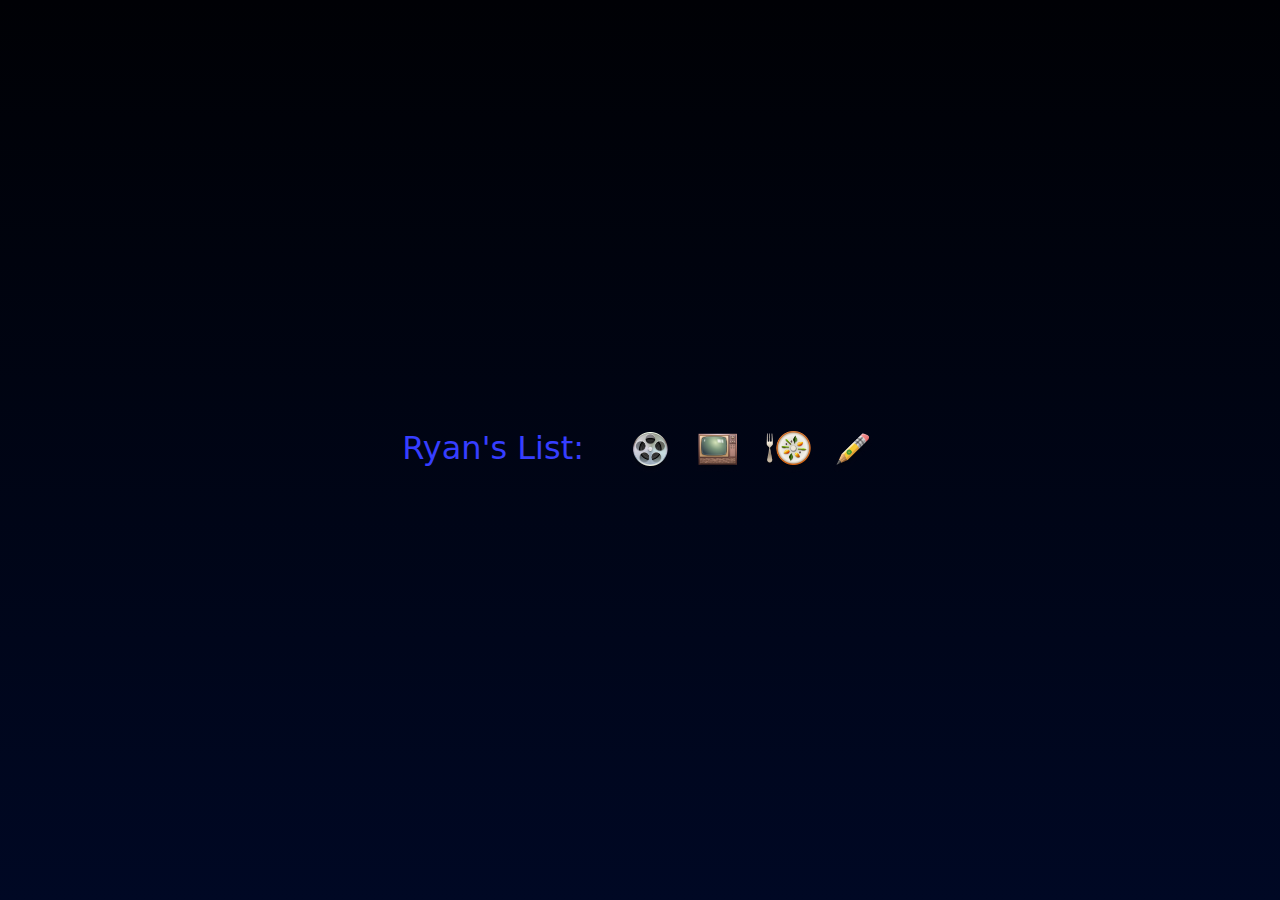
<file: index.html>
<head>
    <title>Ryan's List</title>
    <script src="https://ajax.googleapis.com/ajax/libs/jquery/3.2.1/jquery.min.js"></script>
    <link rel="icon" type="image/png" href="assets/favicon.png" />
    <link rel="stylesheet" href="style.css" />
</head>

<body class="home">
    <section id="navs">
        <h1 id="nav_label">Ryan's List: </h1>
        <icon class="film nav" alt="Films" color="#363EFF" style="width: 68px; margin: 0;"></icon>
        <icon class="series nav" alt="Series" color="#709d79" style="width: 68px; margin: 0;"></icon>
        <icon class="resto nav" alt="Eats" color="#e67e33" style="width: 68px; margin: 0 0 0 2px;"></icon>
        <icon class="writing nav" alt="Articles" color="#faca33" style="width: 68px; margin: 0 0 0 -4px;"></icon>
        <div id="nav_highlight"></div>
    </section>
</body>

<script>
    // when we're scrolling beyond the top of the page, we extend the top of the gradient
    // and when we're scrolling beyond the bottom of the page, we extend the bottom of the gradient
    $(window).scroll(function() {
        var height = $(document).height() - $(window).height();
        var percent = $(window).scrollTop() / height;
        let color = (percent < 0.5) ? "#000105" : "#000824";
        $("body").css("background-color", color);
    });

    // highlights behind icons
    var highlighted = false;

    let navs = document.getElementsByClassName("nav");
    for (let i = 0; i < navs.length; i++) {
        navs[i].addEventListener("mouseover", function() {
            if (!highlighted) {
                $("#nav_highlight").css('transition', 'opacity 0.15s');
            } else {
                $("#nav_highlight").css('transition', 'background-color 0.25s, left 0.25s, opacity 0.15s');
            }
            highlighted = true;
            let left = this.offsetLeft + (this.offsetWidth - $("#nav_highlight").width())/2
            $("#nav_highlight").css("left", left + "px");
            $("#nav_highlight").css("opacity", "1");
            $("#nav_highlight").css("background-color", this.getAttribute("color"));
            $("#nav_label").text(this.getAttribute("alt"));
            $("#nav_label").css("color", this.getAttribute("color"));
            $("#nav_label").css("font-weight", "bold");
        });

        navs[i].addEventListener("click", function() {
            let page = this.getAttribute("alt").toLowerCase() + ".html";
            window.location.href = page;
        });
    }

    $("#nav_label").on("mouseover", function(e) {
        $("#nav_highlight").css('transition', 'opacity 0.15s');
        $("#nav_highlight").css("opacity", "0");
        $("#nav_label").text("All");
        $("#nav_label").css("color", "#363EFF");
        $("#nav_label").css("font-weight", "bold");
    });

    $("#nav_label").on("click", function(e) {
        window.location.href = "all.html";
    });

    $("#navs").on("mouseleave", function(e) {
        highlighted = false;
        $("#nav_highlight").css('transition', 'opacity 0.15s');
        $("#nav_highlight").css("opacity", "0");
        $("#nav_label").text("Ryan's List:");
        $("#nav_label").css("color", "#363EFF");
        $("#nav_label").css("font-weight", "normal");
    });
</script>
</file>
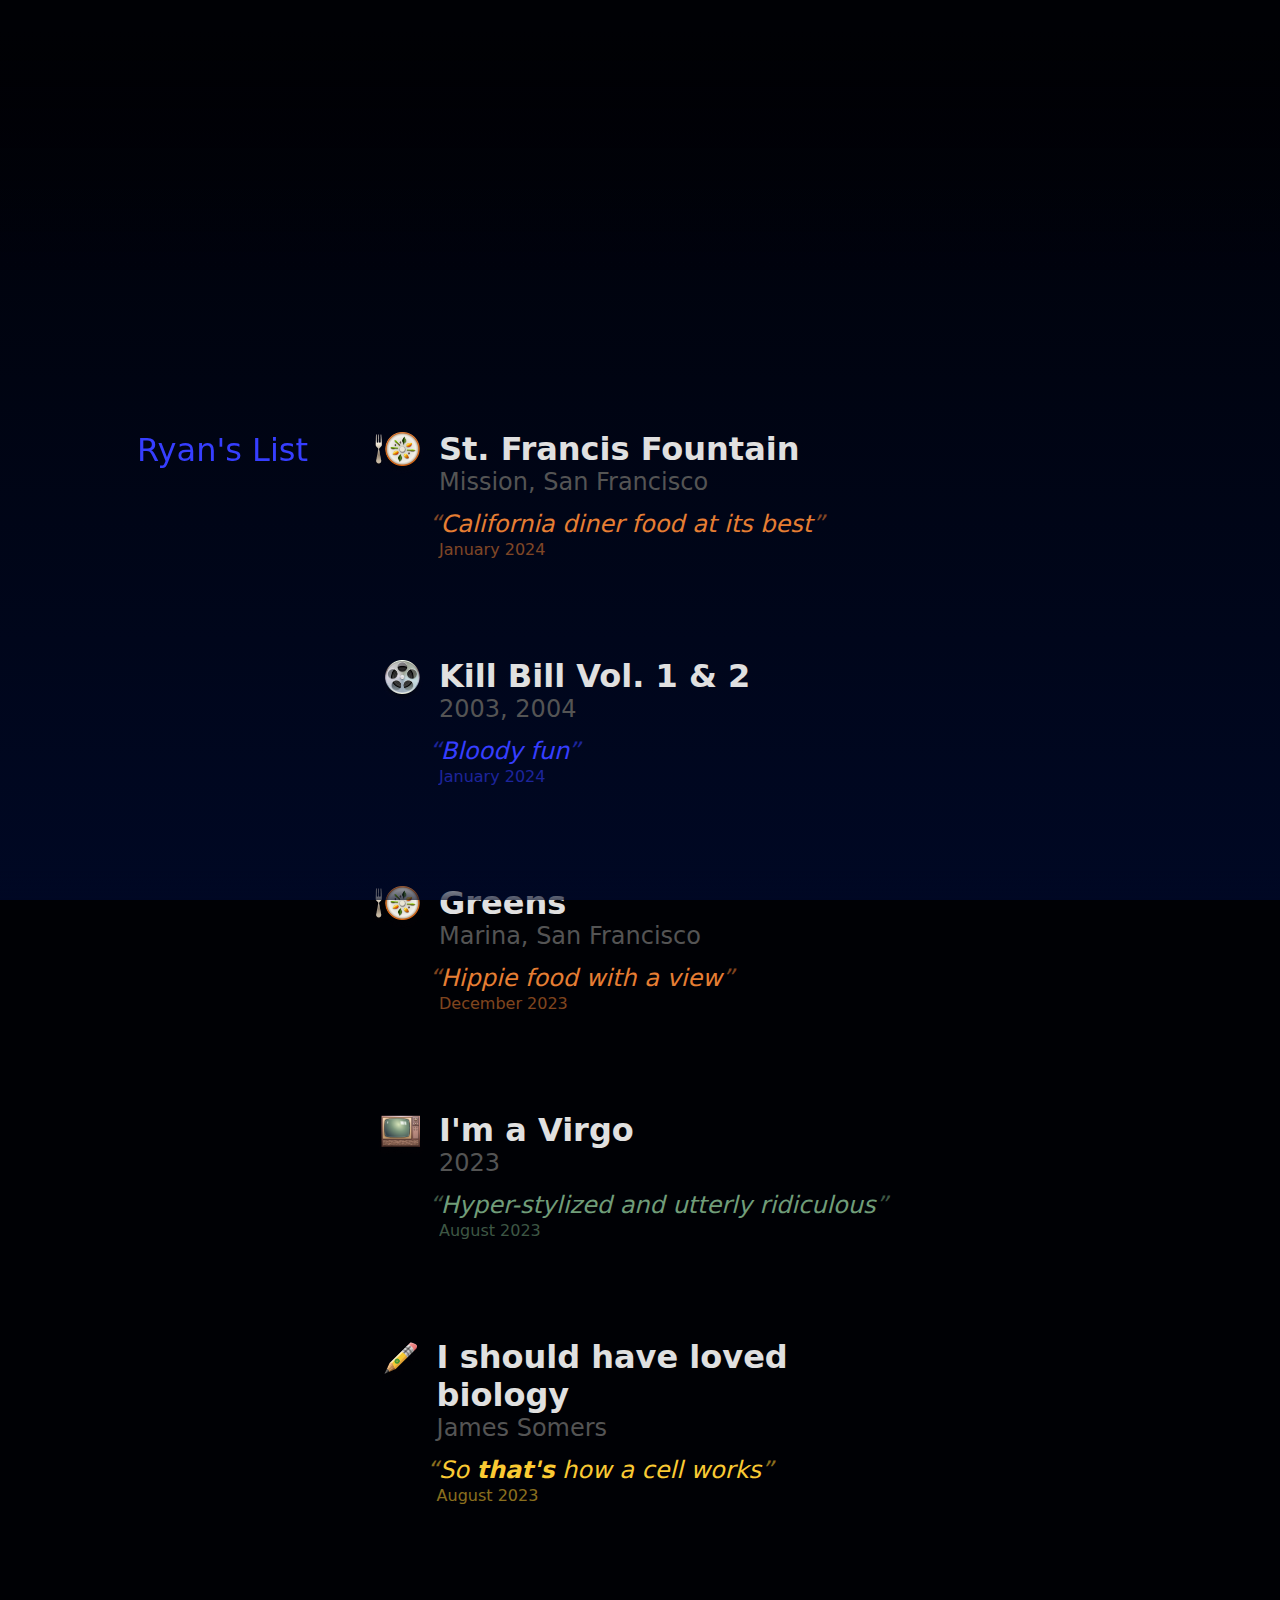
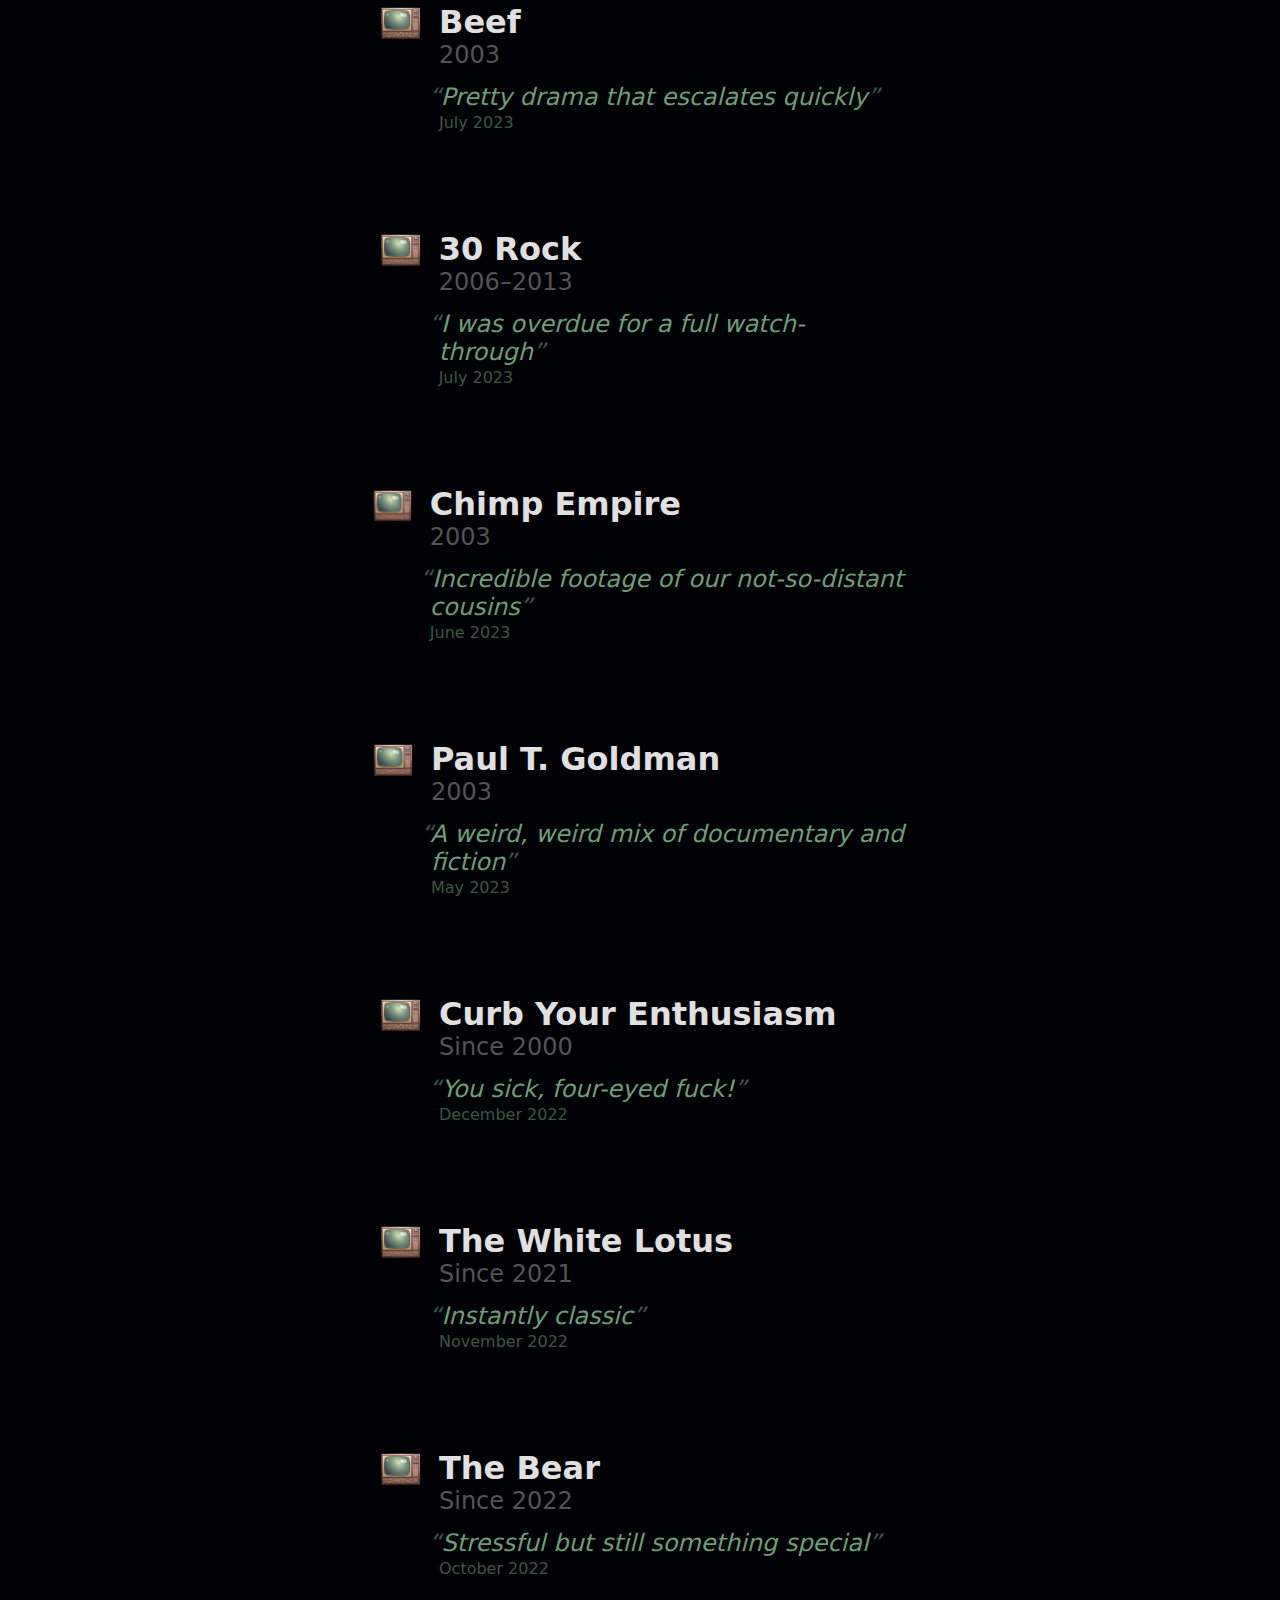
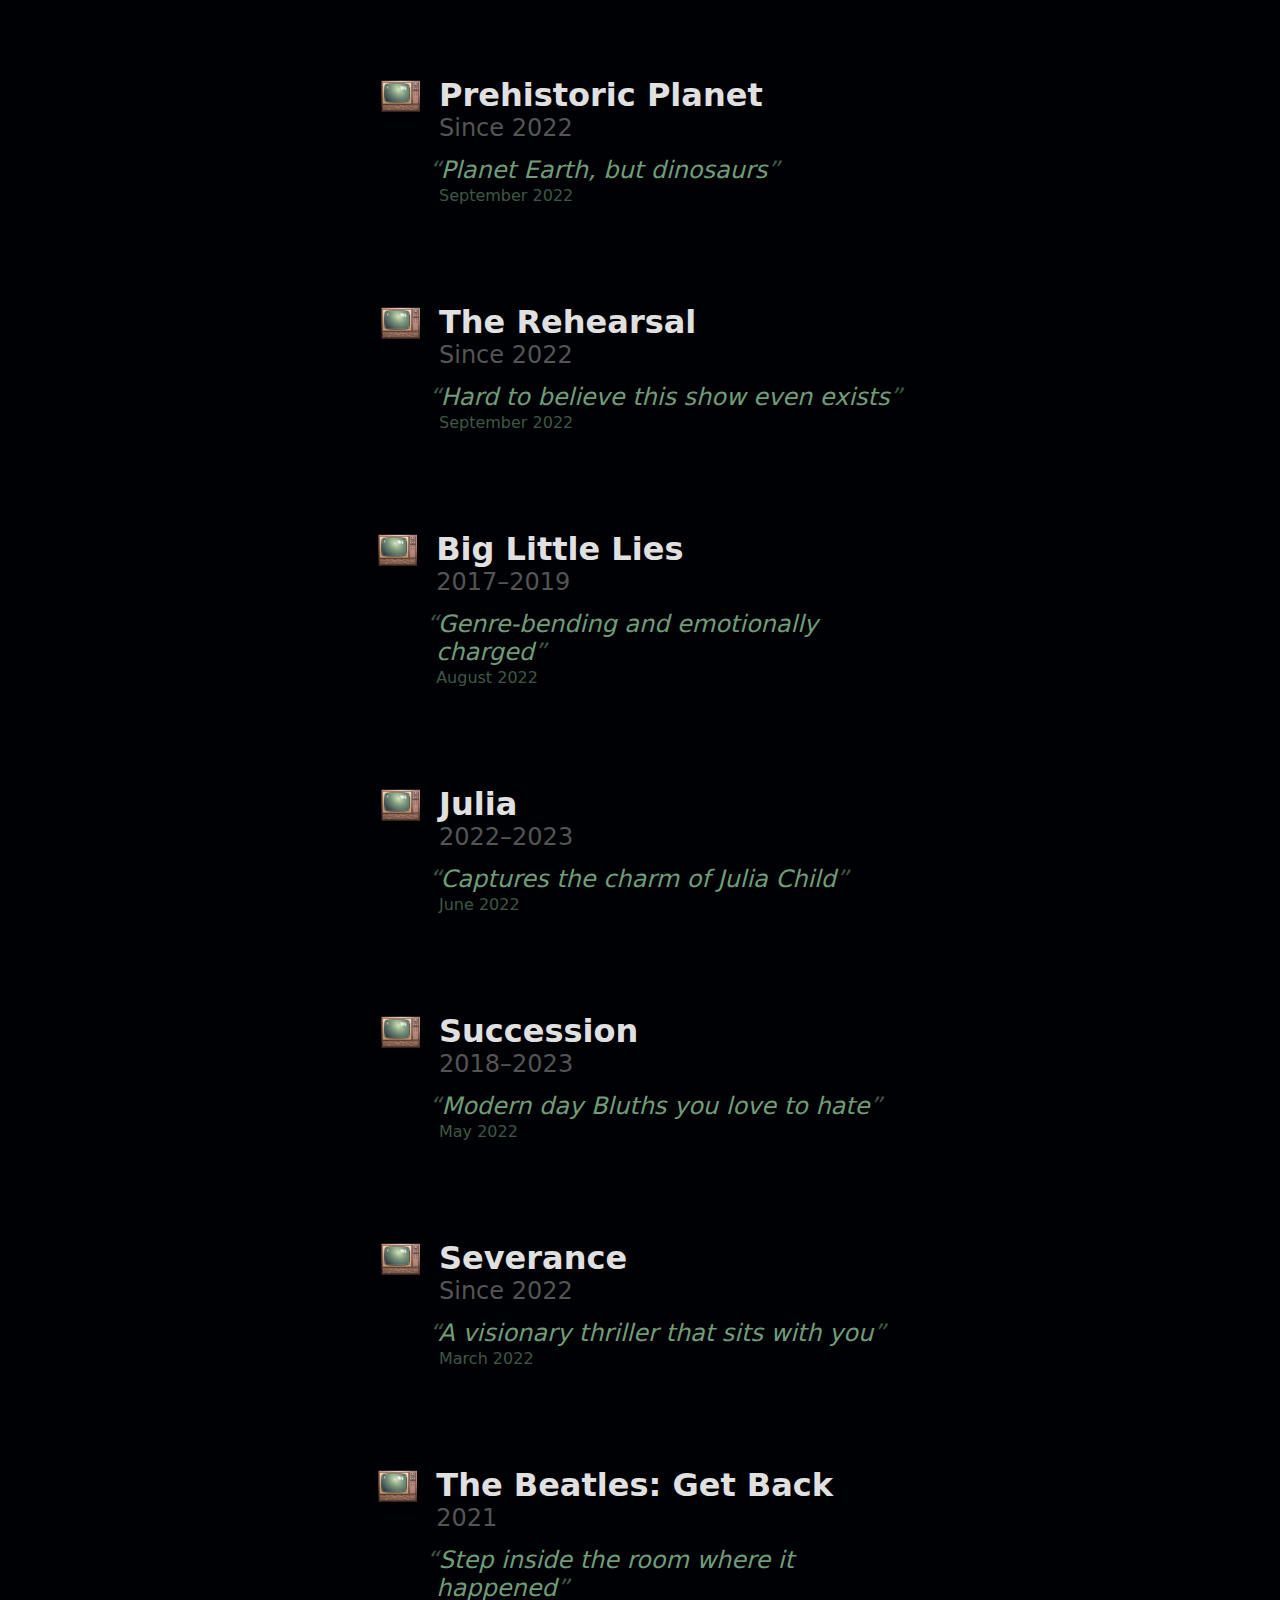
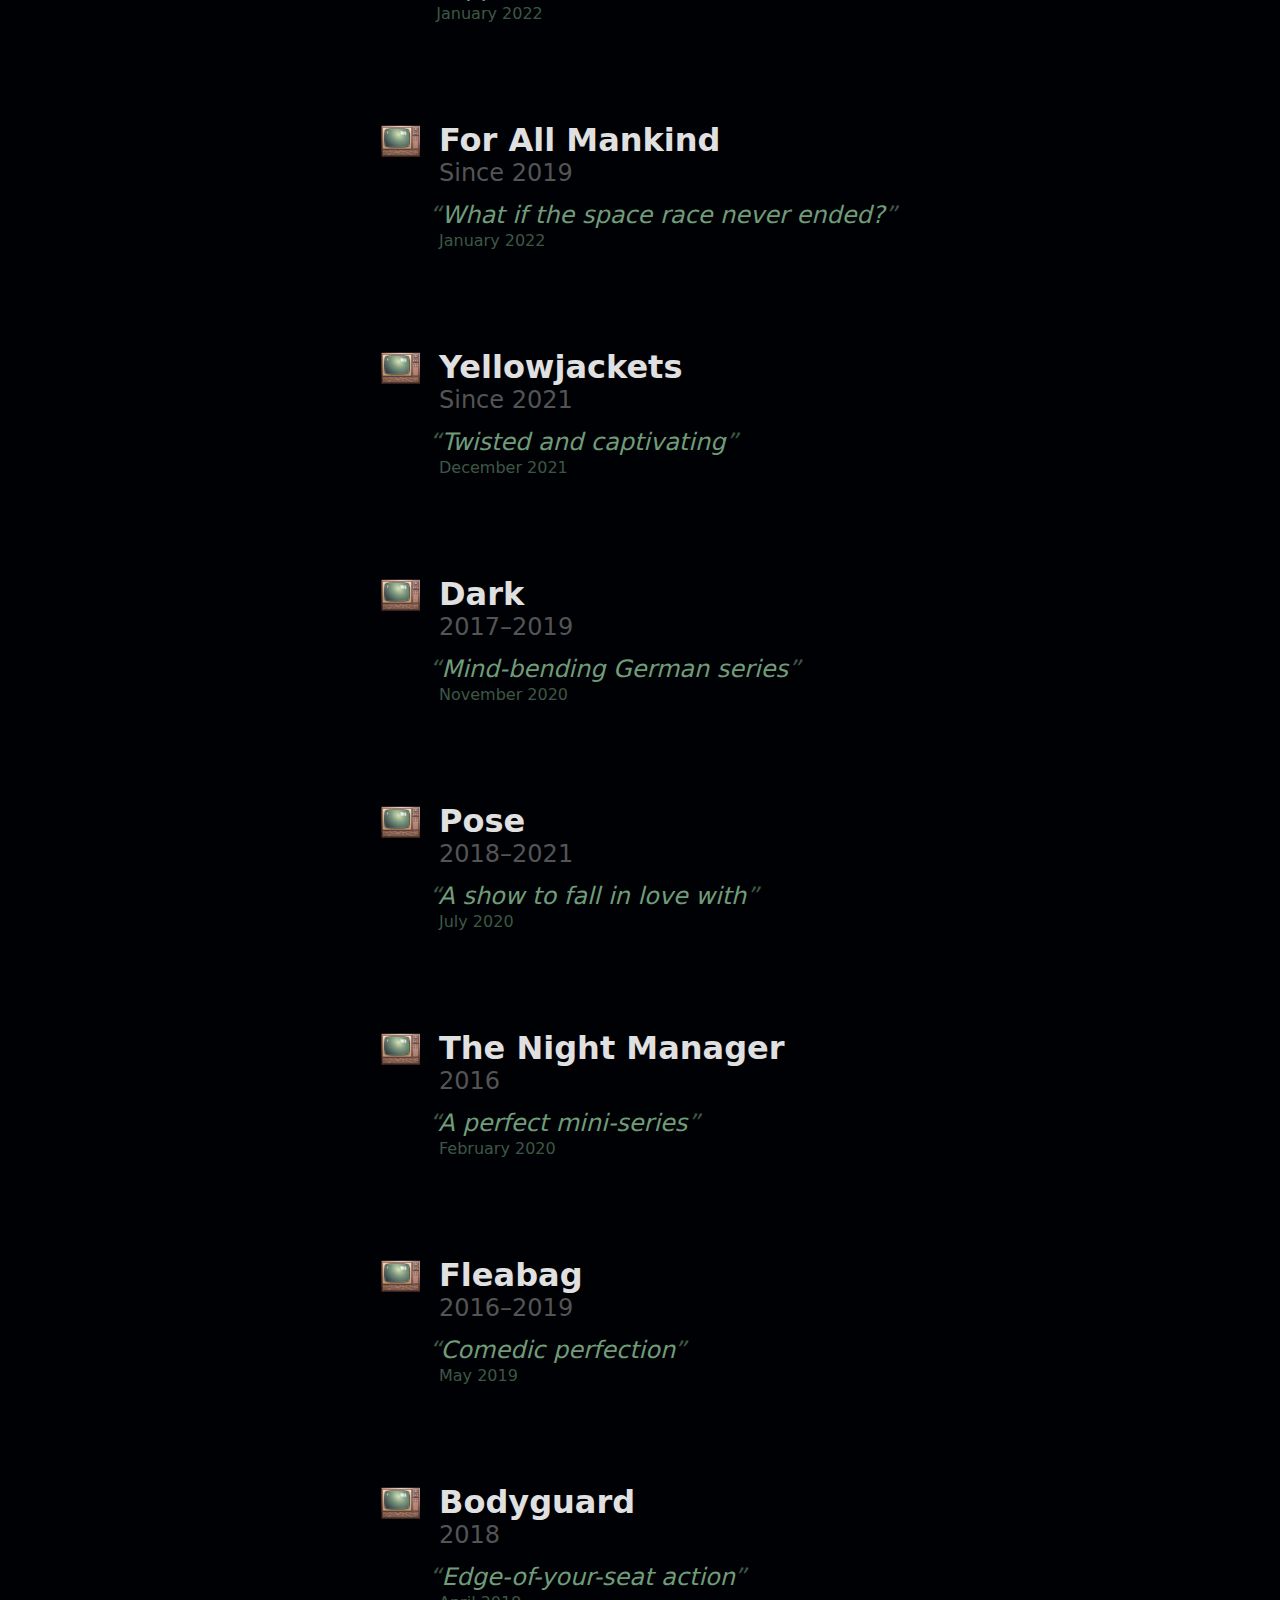
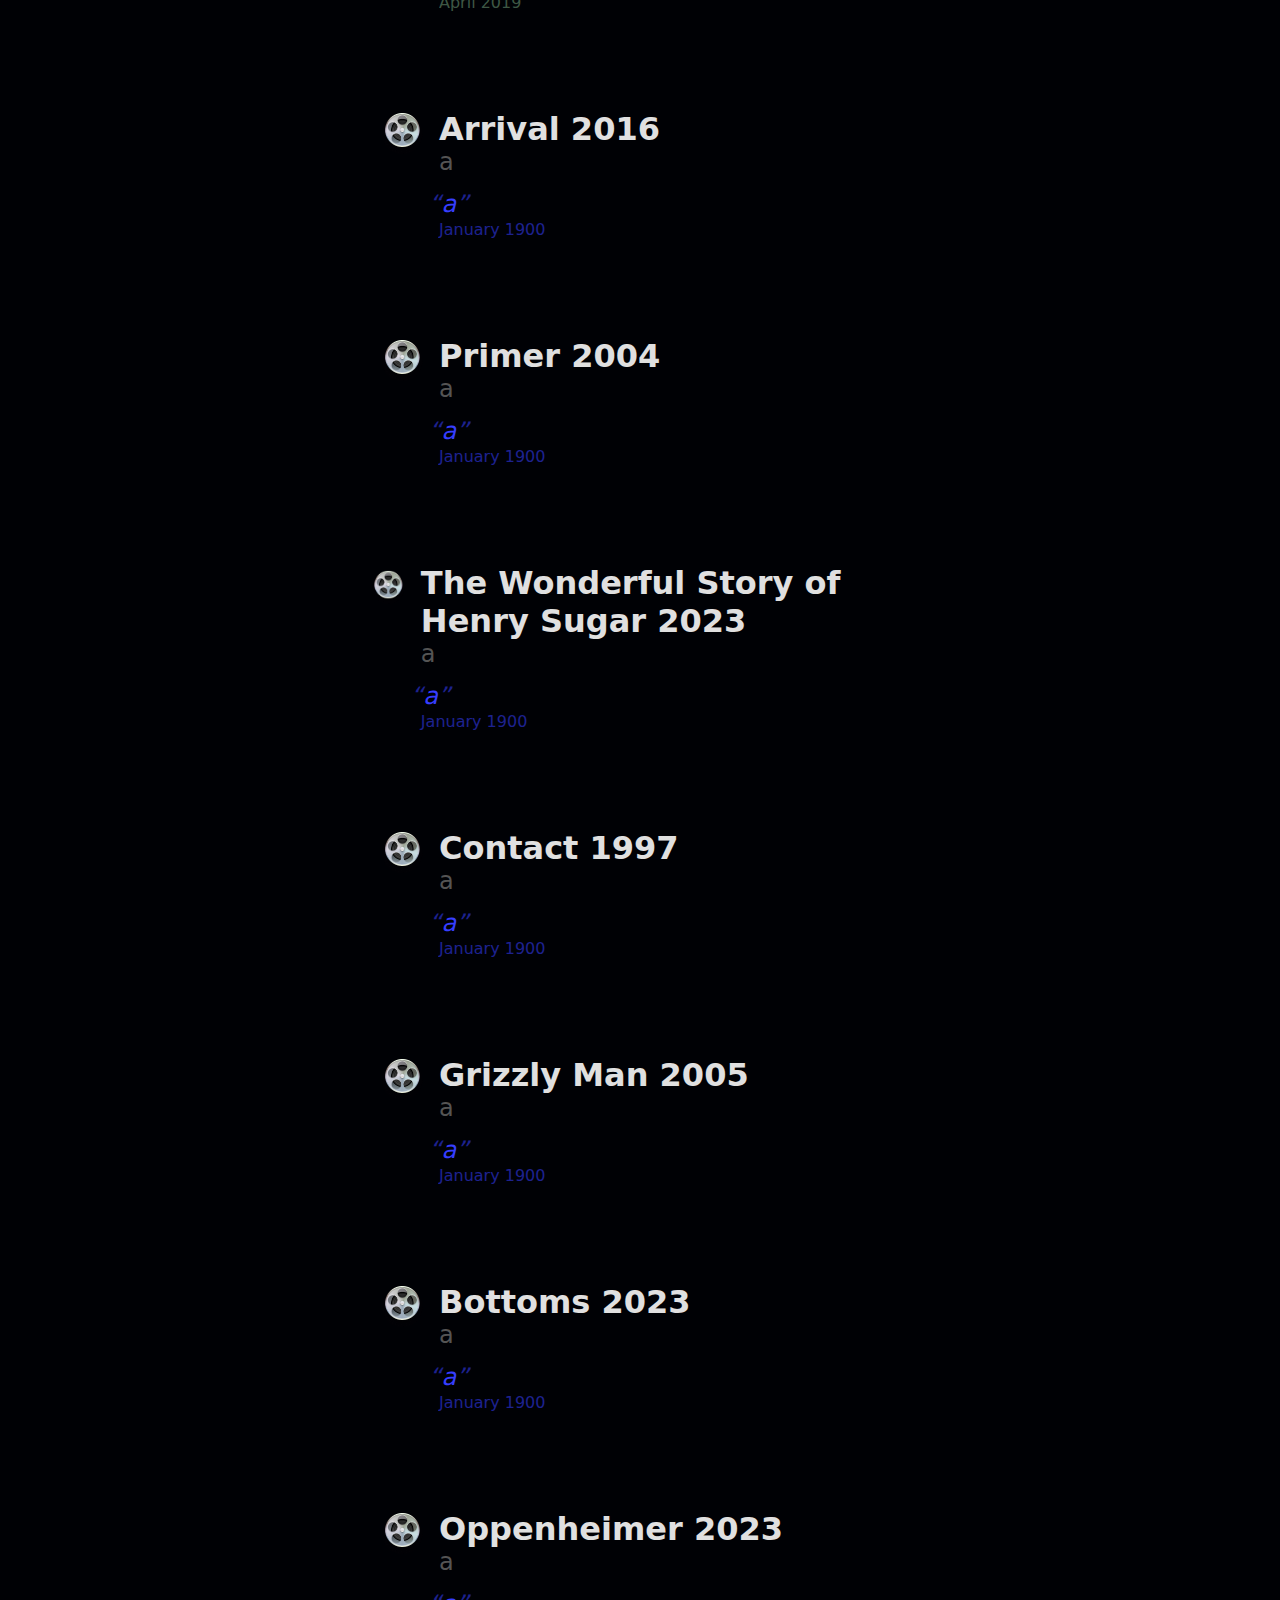
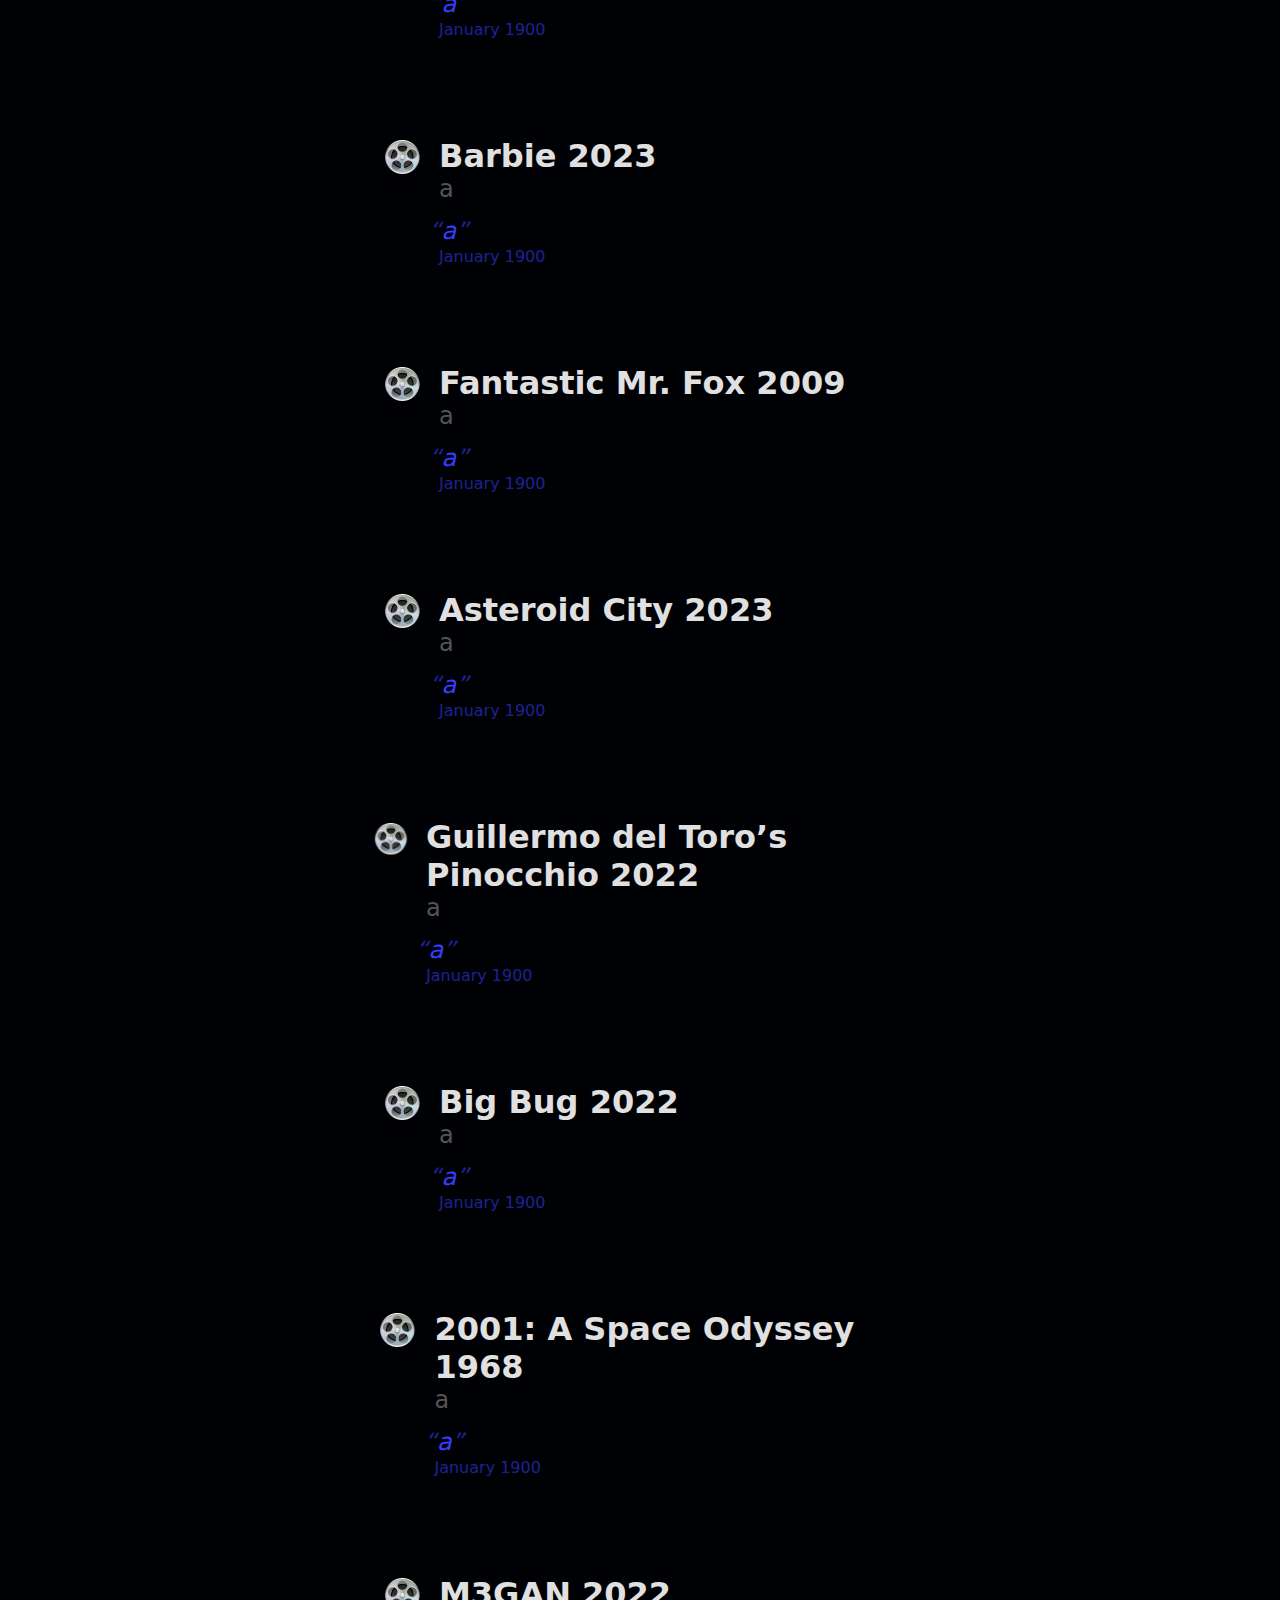
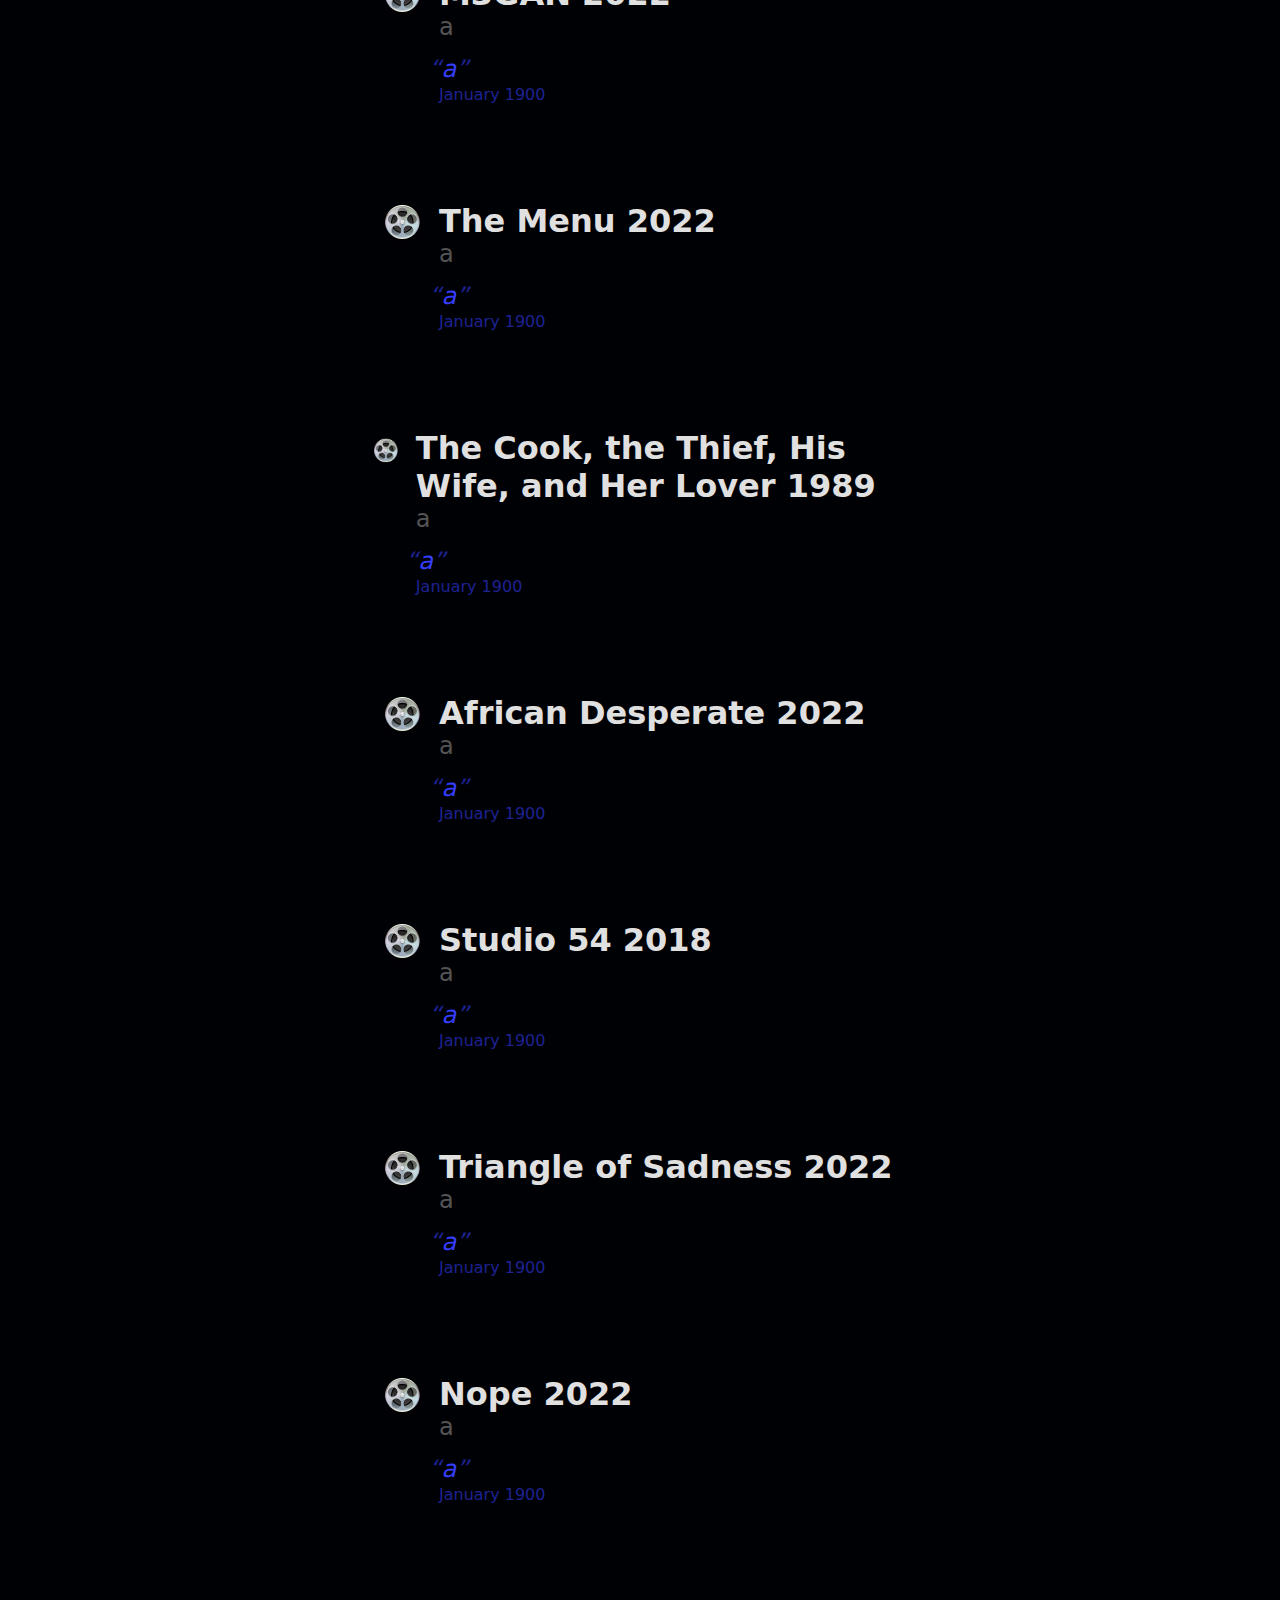
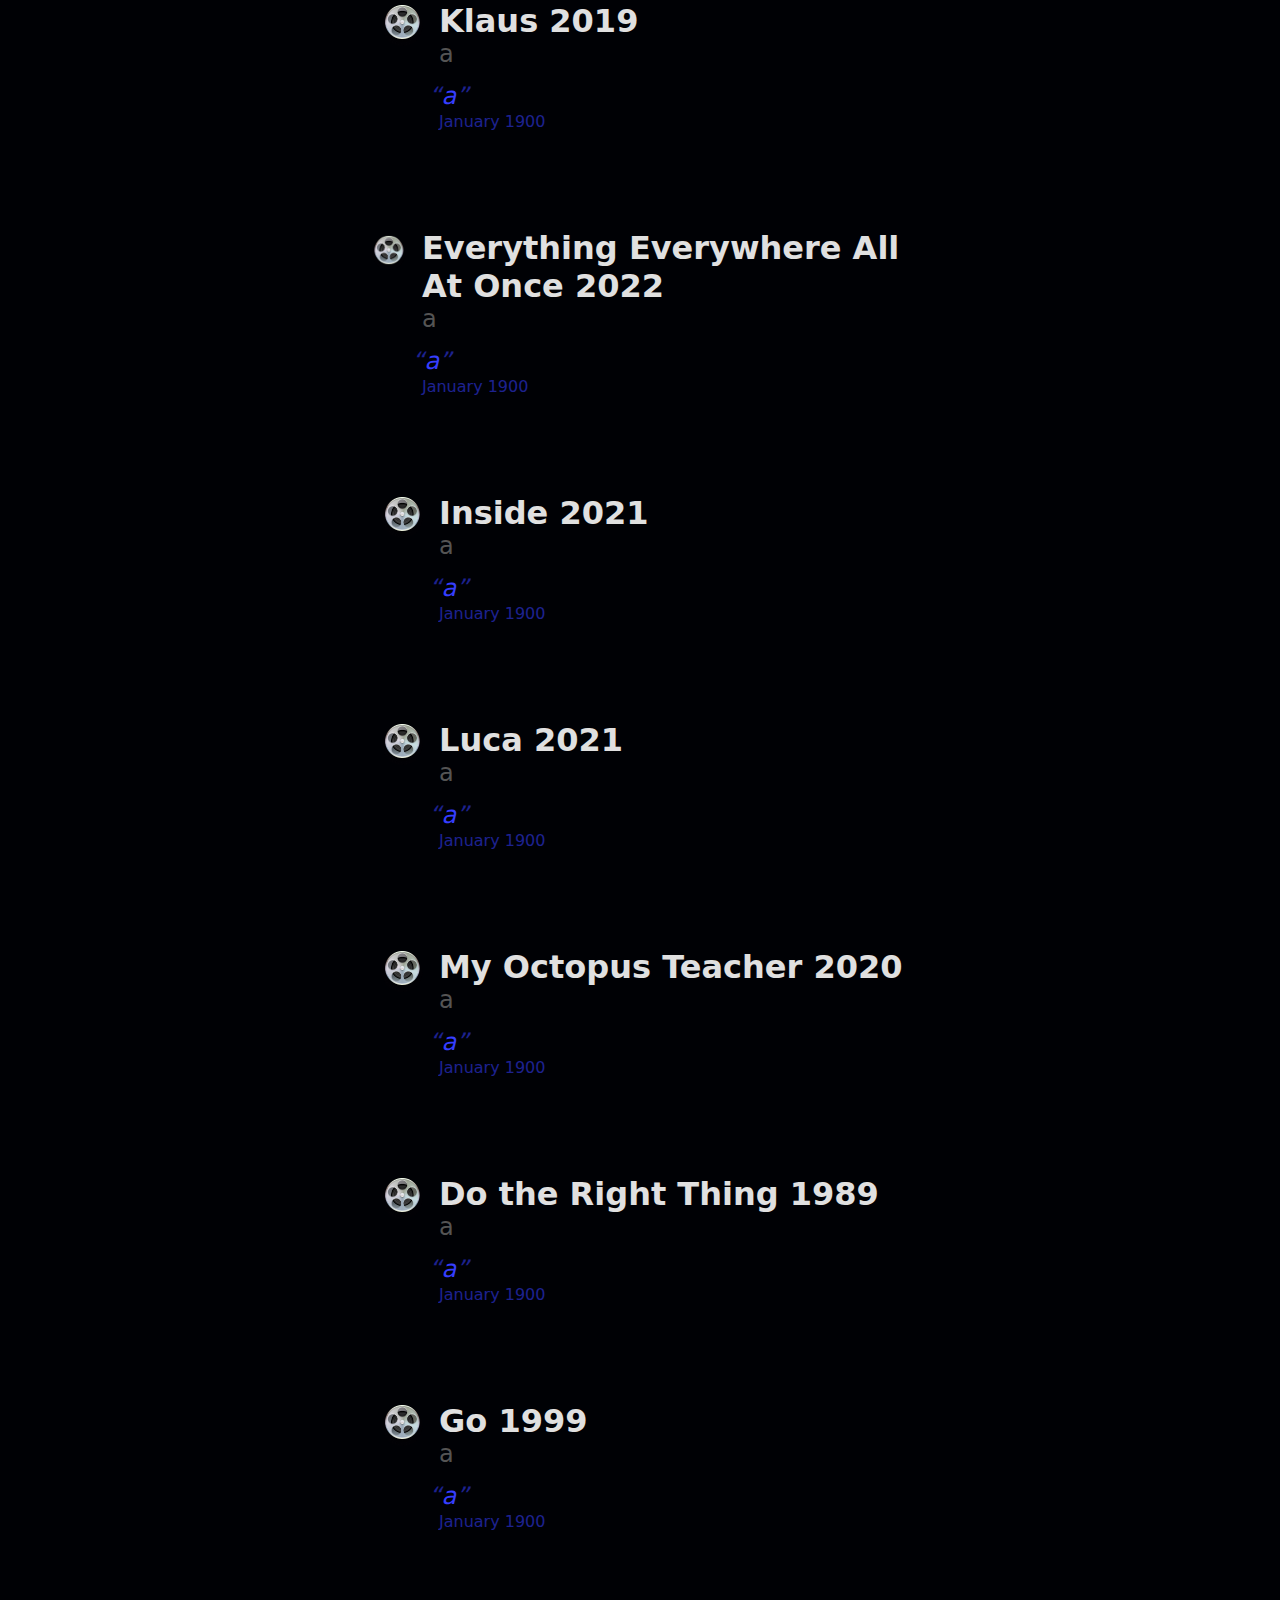
<file: all.html>
<head>
    <title>Ryan's List</title>
    <script src="https://ajax.googleapis.com/ajax/libs/jquery/3.2.1/jquery.min.js"></script>
    <link rel="icon" type="image/png" href="assets/favicon.png" />
    <link rel="stylesheet" href="style.css" />
</head>

<body class="list">
    <section id="title"><h1>Ryan's List</h1></section>
    <section id="content">
        <article class="resto">
            <icon></icon>
            <div>
                <h2>St. Francis Fountain</h2>
                <h3>Mission, San Francisco</h3>
                <h4>California diner food at its best</h4>
                <h5>January 2024</h5>
            </div>
        </article>

        <article class="film">
            <icon></icon>
            <div>
                <h2>Kill Bill Vol. 1 & 2</h2>
                <h3>2003, 2004</h3>
                <h4>Bloody fun</h4>
                <h5>January 2024</h5>
            </div>
        </article>

        <article class="resto">
            <icon></icon>
            <div>
                <h2 class="link" url="https://greensrestaurant.com">Greens</h2>
                <h3>Marina, San Francisco</h3>
                <h4>Hippie food with a view</h4>
                <h5>December 2023</h5>
            </div>
        </article>

        <article class="series">
            <icon></icon>
            <div>
                <h2 class="link" url="https://www.amazon.com/Im-A-Virgo-Season-1/dp/B0B8PXXV2M">I'm a Virgo</h2>
                <h3>2023</h3>
                <h4>Hyper-stylized and utterly ridiculous</h4>
                <h5>August 2023</h5>
            </div>
        </article>

        <article class="writing">
            <icon></icon>
            <div>
                <h2 class="link" url="https://jsomers.net/i-should-have-loved-biology">I should have loved biology</h2>
                <h3>James Somers</h3>
                <h4>So <b>that's</b> how a cell works</h4>
                <h5>August 2023</h5>
            </div>
        </article>

        <article class="series">
            <icon></icon>
            <div>
                <h2 class="link" url="https://www.netflix.com/title/81447461">Beef</h2>
                <h3>2003</h3>
                <h4>Pretty drama that escalates quickly</h4>
                <h5>July 2023</h5>
            </div>
        </article>

        <article class="series">
            <icon></icon>
            <div>
                <h2 class="link" url="https://www.netflix.com/title/81447461">30 Rock</h2>
                <h3>2006–2013</h3>
                <h4>I was overdue for a full watch-through</h4>
                <h5>July 2023</h5>
            </div>
        </article>

        <article class="series">
            <icon></icon>
            <div>
                <h2 class="link" url="https://www.netflix.com/title/81311783">Chimp Empire</h2>
                <h3>2003</h3>
                <h4>Incredible footage of our not-so-distant cousins</h4>
                <h5>June 2023</h5>
            </div>
        </article>

        <article class="series">
            <icon></icon>
            <div>
                <h2 class="link" url="https://en.wikipedia.org/wiki/Paul_T._Goldman">Paul T. Goldman</h2>
                <h3>2003</h3>
                <h4>A weird, weird mix of documentary and fiction</h4>
                <h5>May 2023</h5>
            </div>
        </article>

        <article class="series">
            <icon></icon>
            <div>
                <h2 class="link" url="https://www.hbo.com/curb-your-enthusiasm">Curb Your Enthusiasm</h2>
                <h3>Since 2000</h3>
                <h4>You sick, four-eyed fuck!</h4>
                <h5>December 2022</h5>
            </div>
        </article>

        <article class="series">
            <icon></icon>
            <div>
                <h2 class="link" url="https://www.hbo.com/the-white-lotus">The White Lotus</h2>
                <h3>Since 2021</h3>
                <h4>Instantly classic</h4>
                <h5>November 2022</h5>
            </div>
        </article>

        <article class="series">
            <icon></icon>
            <div>
                <h2 class="link" url="https://www.fxnetworks.com/shows/the-bear">The Bear</h2>
                <h3>Since 2022</h3>
                <h4>Stressful but still something special</h4>
                <h5>October 2022</h5>
            </div>
        </article>

        <article class="series">
            <icon></icon>
            <div>
                <h2 class="link" url="https://tv.apple.com/us/show/prehistoric-planet/umc.cmc.4lh4bmztauvkooqz400akxav">Prehistoric Planet</h2>
                <h3>Since 2022</h3>
                <h4><i>Planet Earth</i>, but dinosaurs</h4>
                <h5>September 2022</h5>
            </div>
        </article>

        <article class="series">
            <icon></icon>
            <div>
                <h2 class="link" url="https://www.hbo.com/the-rehearsal">The Rehearsal</h2>
                <h3>Since 2022</h3>
                <h4>Hard to believe this show even exists</h4>
                <h5>September 2022</h5>
            </div>
        </article>

        <article class="series">
            <icon></icon>
            <div>
                <h2 class="link" url="https://www.hbo.com/big-little-lies">Big Little Lies</h2>
                <h3>2017–2019</h3>
                <h4>Genre-bending and emotionally charged</h4>
                <h5>August 2022</h5>
            </div>
        </article>

        <article class="series">
            <icon></icon>
            <div>
                <h2 class="link" url="https://www.max.com/shows/julia/9fab087a-73f8-4e08-b778-bd502697295e">Julia</h2>
                <h3>2022–2023</h3>
                <h4>Captures the charm of Julia Child</h4>
                <h5>June 2022</h5>
            </div>
        </article>

        <article class="series">
            <icon></icon>
            <div>
                <h2 class="link" url="https://www.hbo.com/succession">Succession</h2>
                <h3>2018–2023</h3>
                <h4>Modern day Bluths you love to hate</h4>
                <h5>May 2022</h5>
            </div>
        </article>

        <article class="series">
            <icon></icon>
            <div>
                <h2 class="link" url="https://tv.apple.com/us/show/severance/umc.cmc.1srk2goyh2q2zdxcx605w8vtx">Severance</h2>
                <h3>Since 2022</h3>
                <h4>A visionary thriller that sits with you</h4>
                <h5>March 2022</h5>
            </div>
        </article>

        <article class="series">
            <icon></icon>
            <div>
                <h2 class="link" url="https://www.disneyplus.com/series/the-beatles-get-back/7DcWEeWVqrkE">The Beatles: Get Back</h2>
                <h3>2021</h3>
                <h4>Step inside the room where it happened</h4>
                <h5>January 2022</h5>
            </div>
        </article>

        <article class="series">
            <icon></icon>
            <div>
                <h2 class="link" url="https://tv.apple.com/us/show/for-all-mankind/umc.cmc.6wsi780sz5tdbqcf11k76mkp7">For All Mankind</h2>
                <h3>Since 2019</h3>
                <h4>What if the space race never ended?</h4>
                <h5>January 2022</h5>
            </div>
        </article>

        <article class="series">
            <icon></icon>
            <div>
                <h2 class="link" url="https://www.paramountplus.com/shows/yellowjackets/">Yellowjackets</h2>
                <h3>Since 2021</h3>
                <h4>Twisted and captivating</h4>
                <h5>December 2021</h5>
            </div>
        </article>

        <article class="series">
            <icon></icon>
            <div>
                <h2 class="link" url="https://www.netflix.com/title/80100172">Dark</h2>
                <h3>2017–2019</h3>
                <h4>Mind-bending German series</h4>
                <h5>November 2020</h5>
            </div>
        </article>

        <article class="series">
            <icon></icon>
            <div>
                <h2 class="link" url="https://www.fxnetworks.com/shows/pose">Pose</h2>
                <h3>2018–2021</h3>
                <h4>A show to fall in love with</h4>
                <h5>July 2020</h5>
            </div>
        </article>

        <article class="series">
            <icon></icon>
            <div>
                <h2 class="link" url="https://www.amazon.com/The-Night-Manager-Season-1/dp/B01EILE54S">The Night Manager</h2>
                <h3>2016</h3>
                <h4>A perfect mini-series</h4>
                <h5>February 2020</h5>
            </div>
        </article>

        <article class="series">
            <icon></icon>
            <div>
                <h2 class="link" url="https://www.amazon.com/Fleabag-Season-1/dp/B0875K9Q4P">Fleabag</h2>
                <h3>2016–2019</h3>
                <h4>Comedic perfection</h4>
                <h5>May 2019</h5>
            </div>
        </article>

        <article class="series">
            <icon></icon>
            <div>
                <h2 class="link" url="https://www.netflix.com/title/80235864">Bodyguard</h2>
                <h3>2018</h3>
                <h4>Edge-of-your-seat action</h4>
                <h5>April 2019</h5>
            </div>
        </article>

        <article class="film">
            <icon></icon>
            <div>
                <h2 class="link" url="a">Arrival 2016</h2>
                <h3>a</h3>
                <h4>a</h4>
                <h5>January 1900</h5>
            </div>
        </article>

        <article class="film">
            <icon></icon>
            <div>
                <h2 class="link" url="a">Primer 2004</h2>
                <h3>a</h3>
                <h4>a</h4>
                <h5>January 1900</h5>
            </div>
        </article>

        <article class="film">
            <icon></icon>
            <div>
                <h2 class="link" url="a">The Wonderful Story of Henry Sugar 2023</h2>
                <h3>a</h3>
                <h4>a</h4>
                <h5>January 1900</h5>
            </div>
        </article>

        <article class="film">
            <icon></icon>
            <div>
                <h2 class="link" url="a">Contact 1997</h2>
                <h3>a</h3>
                <h4>a</h4>
                <h5>January 1900</h5>
            </div>
        </article>

        <article class="film">
            <icon></icon>
            <div>
                <h2 class="link" url="a">Grizzly Man 2005</h2>
                <h3>a</h3>
                <h4>a</h4>
                <h5>January 1900</h5>
            </div>
        </article>

        <article class="film">
            <icon></icon>
            <div>
                <h2 class="link" url="a">Bottoms 2023</h2>
                <h3>a</h3>
                <h4>a</h4>
                <h5>January 1900</h5>
            </div>
        </article>

        <article class="film">
            <icon></icon>
            <div>
                <h2 class="link" url="a">Oppenheimer 2023</h2>
                <h3>a</h3>
                <h4>a</h4>
                <h5>January 1900</h5>
            </div>
        </article>

        <article class="film">
            <icon></icon>
            <div>
                <h2 class="link" url="a">Barbie 2023</h2>
                <h3>a</h3>
                <h4>a</h4>
                <h5>January 1900</h5>
            </div>
        </article>

        <article class="film">
            <icon></icon>
            <div>
                <h2 class="link" url="a">Fantastic Mr. Fox 2009</h2>
                <h3>a</h3>
                <h4>a</h4>
                <h5>January 1900</h5>
            </div>
        </article>

        <article class="film">
            <icon></icon>
            <div>
                <h2 class="link" url="a">Asteroid City 2023</h2>
                <h3>a</h3>
                <h4>a</h4>
                <h5>January 1900</h5>
            </div>
        </article>

        <article class="film">
            <icon></icon>
            <div>
                <h2 class="link" url="a">Guillermo del Toro’s Pinocchio 2022</h2>
                <h3>a</h3>
                <h4>a</h4>
                <h5>January 1900</h5>
            </div>
        </article>

        <article class="film">
            <icon></icon>
            <div>
                <h2 class="link" url="a">Big Bug 2022</h2>
                <h3>a</h3>
                <h4>a</h4>
                <h5>January 1900</h5>
            </div>
        </article>

        <article class="film">
            <icon></icon>
            <div>
                <h2 class="link" url="a">2001: A Space Odyssey 1968</h2>
                <h3>a</h3>
                <h4>a</h4>
                <h5>January 1900</h5>
            </div>
        </article>

        <article class="film">
            <icon></icon>
            <div>
                <h2 class="link" url="a">M3GAN 2022</h2>
                <h3>a</h3>
                <h4>a</h4>
                <h5>January 1900</h5>
            </div>
        </article>

        <article class="film">
            <icon></icon>
            <div>
                <h2 class="link" url="a">The Menu 2022</h2>
                <h3>a</h3>
                <h4>a</h4>
                <h5>January 1900</h5>
            </div>
        </article>

        <article class="film">
            <icon></icon>
            <div>
                <h2 class="link" url="a">The Cook, the Thief, His Wife, and Her Lover 1989</h2>
                <h3>a</h3>
                <h4>a</h4>
                <h5>January 1900</h5>
            </div>
        </article>

        <article class="film">
            <icon></icon>
            <div>
                <h2 class="link" url="a">African Desperate 2022</h2>
                <h3>a</h3>
                <h4>a</h4>
                <h5>January 1900</h5>
            </div>
        </article>

        <article class="film">
            <icon></icon>
            <div>
                <h2 class="link" url="a">Studio 54 2018</h2>
                <h3>a</h3>
                <h4>a</h4>
                <h5>January 1900</h5>
            </div>
        </article>

        <article class="film">
            <icon></icon>
            <div>
                <h2 class="link" url="a">Triangle of Sadness 2022</h2>
                <h3>a</h3>
                <h4>a</h4>
                <h5>January 1900</h5>
            </div>
        </article>

        <article class="film">
            <icon></icon>
            <div>
                <h2 class="link" url="a">Nope 2022</h2>
                <h3>a</h3>
                <h4>a</h4>
                <h5>January 1900</h5>
            </div>
        </article>

        <article class="film">
            <icon></icon>
            <div>
                <h2 class="link" url="a">Klaus 2019</h2>
                <h3>a</h3>
                <h4>a</h4>
                <h5>January 1900</h5>
            </div>
        </article>

        <article class="film">
            <icon></icon>
            <div>
                <h2 class="link" url="a">Everything Everywhere All At Once 2022</h2>
                <h3>a</h3>
                <h4>a</h4>
                <h5>January 1900</h5>
            </div>
        </article>

        <article class="film">
            <icon></icon>
            <div>
                <h2 class="link" url="a">Inside 2021</h2>
                <h3>a</h3>
                <h4>a</h4>
                <h5>January 1900</h5>
            </div>
        </article>

        <article class="film">
            <icon></icon>
            <div>
                <h2 class="link" url="a">Luca 2021</h2>
                <h3>a</h3>
                <h4>a</h4>
                <h5>January 1900</h5>
            </div>
        </article>

        <article class="film">
            <icon></icon>
            <div>
                <h2 class="link" url="a">My Octopus Teacher 2020</h2>
                <h3>a</h3>
                <h4>a</h4>
                <h5>January 1900</h5>
            </div>
        </article>

        <article class="film">
            <icon></icon>
            <div>
                <h2 class="link" url="a">Do the Right Thing 1989</h2>
                <h3>a</h3>
                <h4>a</h4>
                <h5>January 1900</h5>
            </div>
        </article>

        <article class="film">
            <icon></icon>
            <div>
                <h2 class="link" url="a">Go 1999</h2>
                <h3>a</h3>
                <h4>a</h4>
                <h5>January 1900</h5>
            </div>
        </article>
    </section>
    <div id="gradient"></div>
    <div id="gradient2"></div>
    <div id="link_block"></div>
</body>

<script>
    // when we're scrolling beyond the top of the page, we extend the top of the gradient
    // and when we're scrolling beyond the bottom of the page, we extend the bottom of the gradient
    $(window).scroll(function() {
        var height = $(document).height() - $(window).height();
        var percent = $(window).scrollTop() / height;
        let color = (percent < 0.5) ? "#000105" : "#000824";
        $("body").css("background-color", color);
    });

    // make the page feel "heavy"
    document.addEventListener('wheel', function(e) {
        e.preventDefault();
        window.scrollBy({ top: e.deltaY * 0.35 });
    }, { passive: false });

    // onclick h2, open the url
    $("h2").click(function() {
        if ($(this).attr("url")) {
            window.open($(this).attr("url"), "_blank");
        }
    });
</script>
</file>
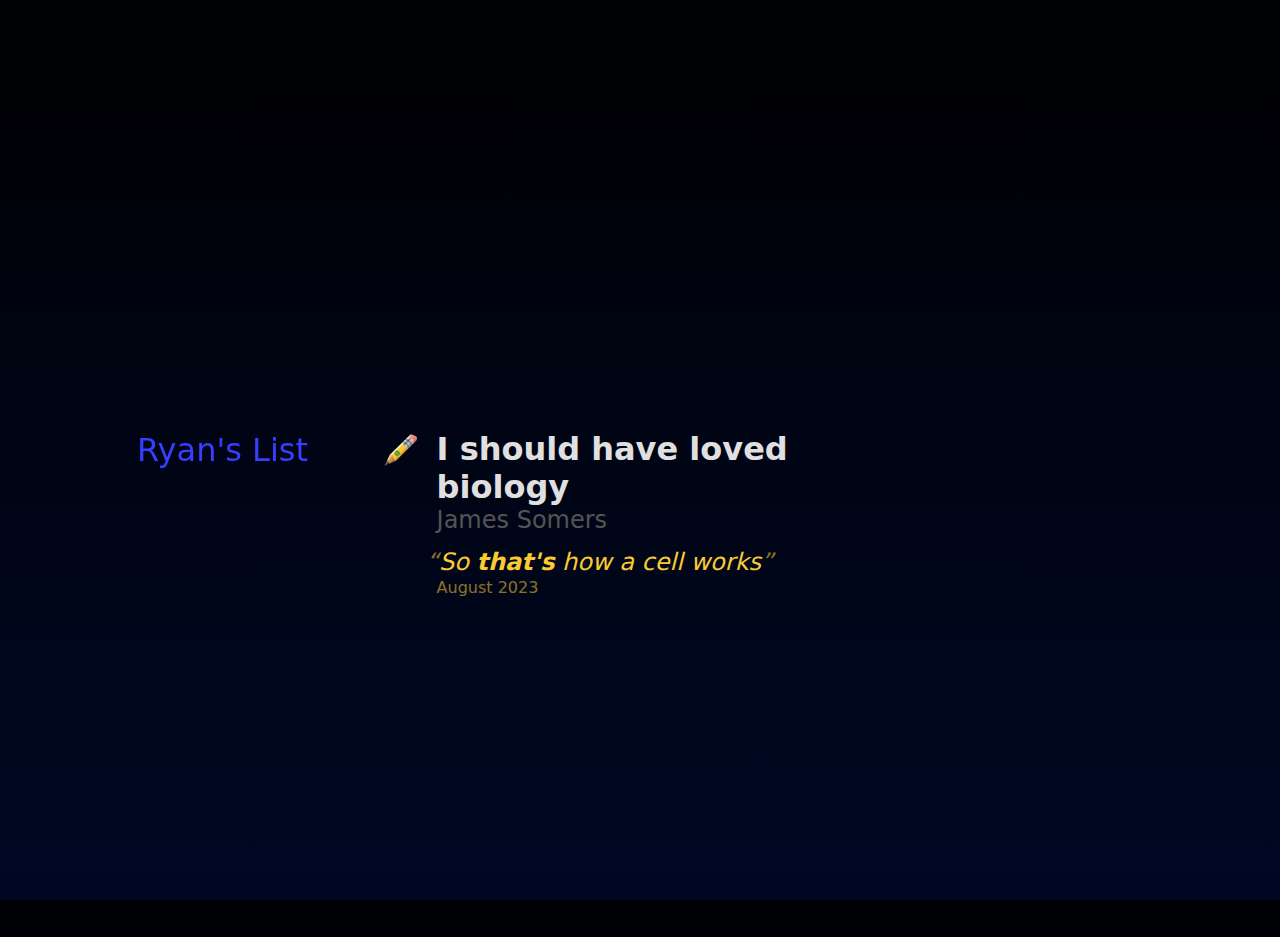
<file: articles.html>
<head>
    <title>Ryan's List – Articles</title>
    <script src="https://ajax.googleapis.com/ajax/libs/jquery/3.2.1/jquery.min.js"></script>
    <link rel="icon" type="image/png" href="assets/favicon.png" />
    <link rel="stylesheet" href="style.css" />
</head>

<body class="list">
    <section id="title"><h1>Ryan's List</h1></section>
    <section id="content">
        <article class="writing">
            <icon></icon>
            <div>
                <h2 class="link" url="https://jsomers.net/i-should-have-loved-biology">I should have loved biology</h2>
                <h3>James Somers</h3>
                <h4>So <b>that's</b> how a cell works</h4>
                <h5>August 2023</h5>
            </div>
        </article>
    </section>
    <div id="gradient"></div>
    <div id="gradient2"></div>
    <div id="link_block"></div>
</body>

<script>
    // when we're scrolling beyond the top of the page, we extend the top of the gradient
    // and when we're scrolling beyond the bottom of the page, we extend the bottom of the gradient
    $(window).scroll(function() {
        var height = $(document).height() - $(window).height();
        var percent = $(window).scrollTop() / height;
        let color = (percent < 0.5) ? "#000105" : "#000824";
        $("body").css("background-color", color);
    });

    // make the page feel "heavy"
    document.addEventListener('wheel', function(e) {
        e.preventDefault();
        window.scrollBy({ top: e.deltaY * 0.35 });
    }, { passive: false });

    // onclick h1, go back to the home page
    $("h1").click(function() {
        window.location.href = "index.html";
    });

    // onclick h2, open the url
    $("h2").click(function() {
        if ($(this).attr("url")) {
            window.open($(this).attr("url"), "_blank");
        }
    });
</script>
</file>
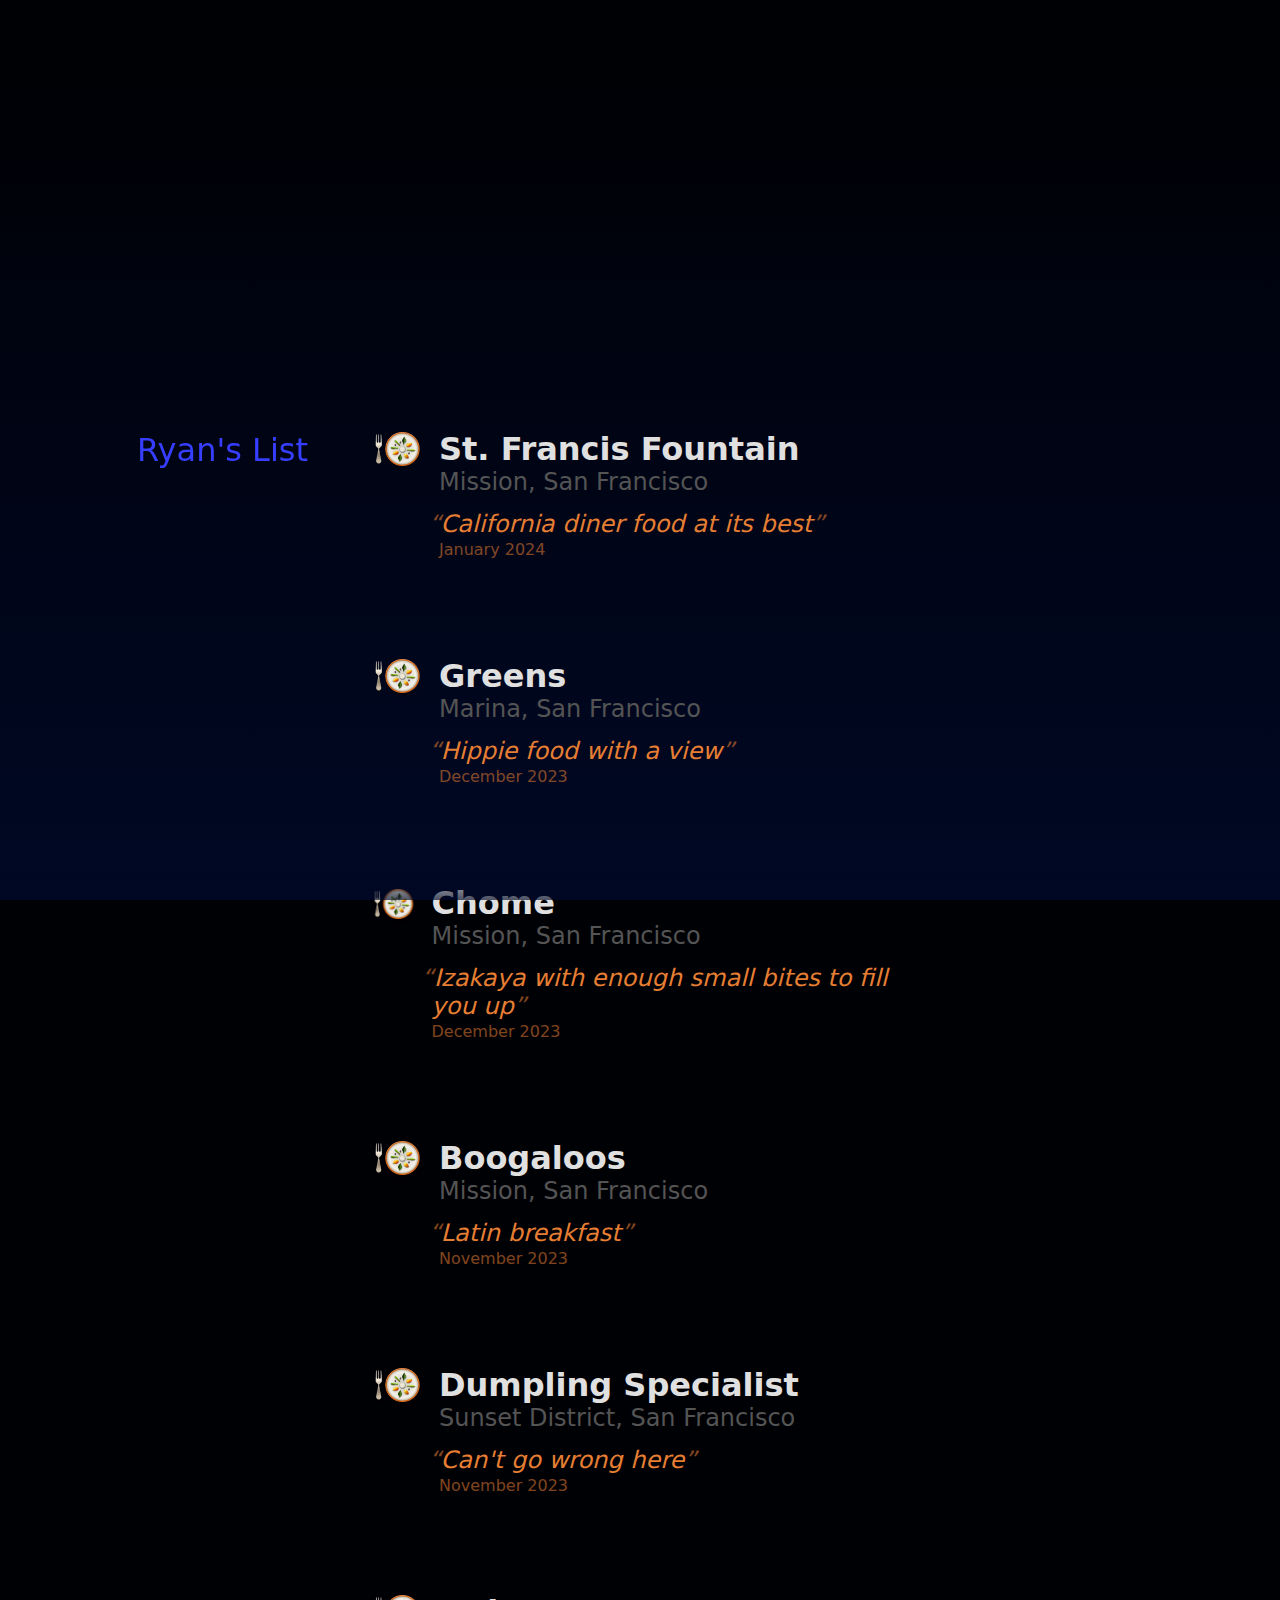
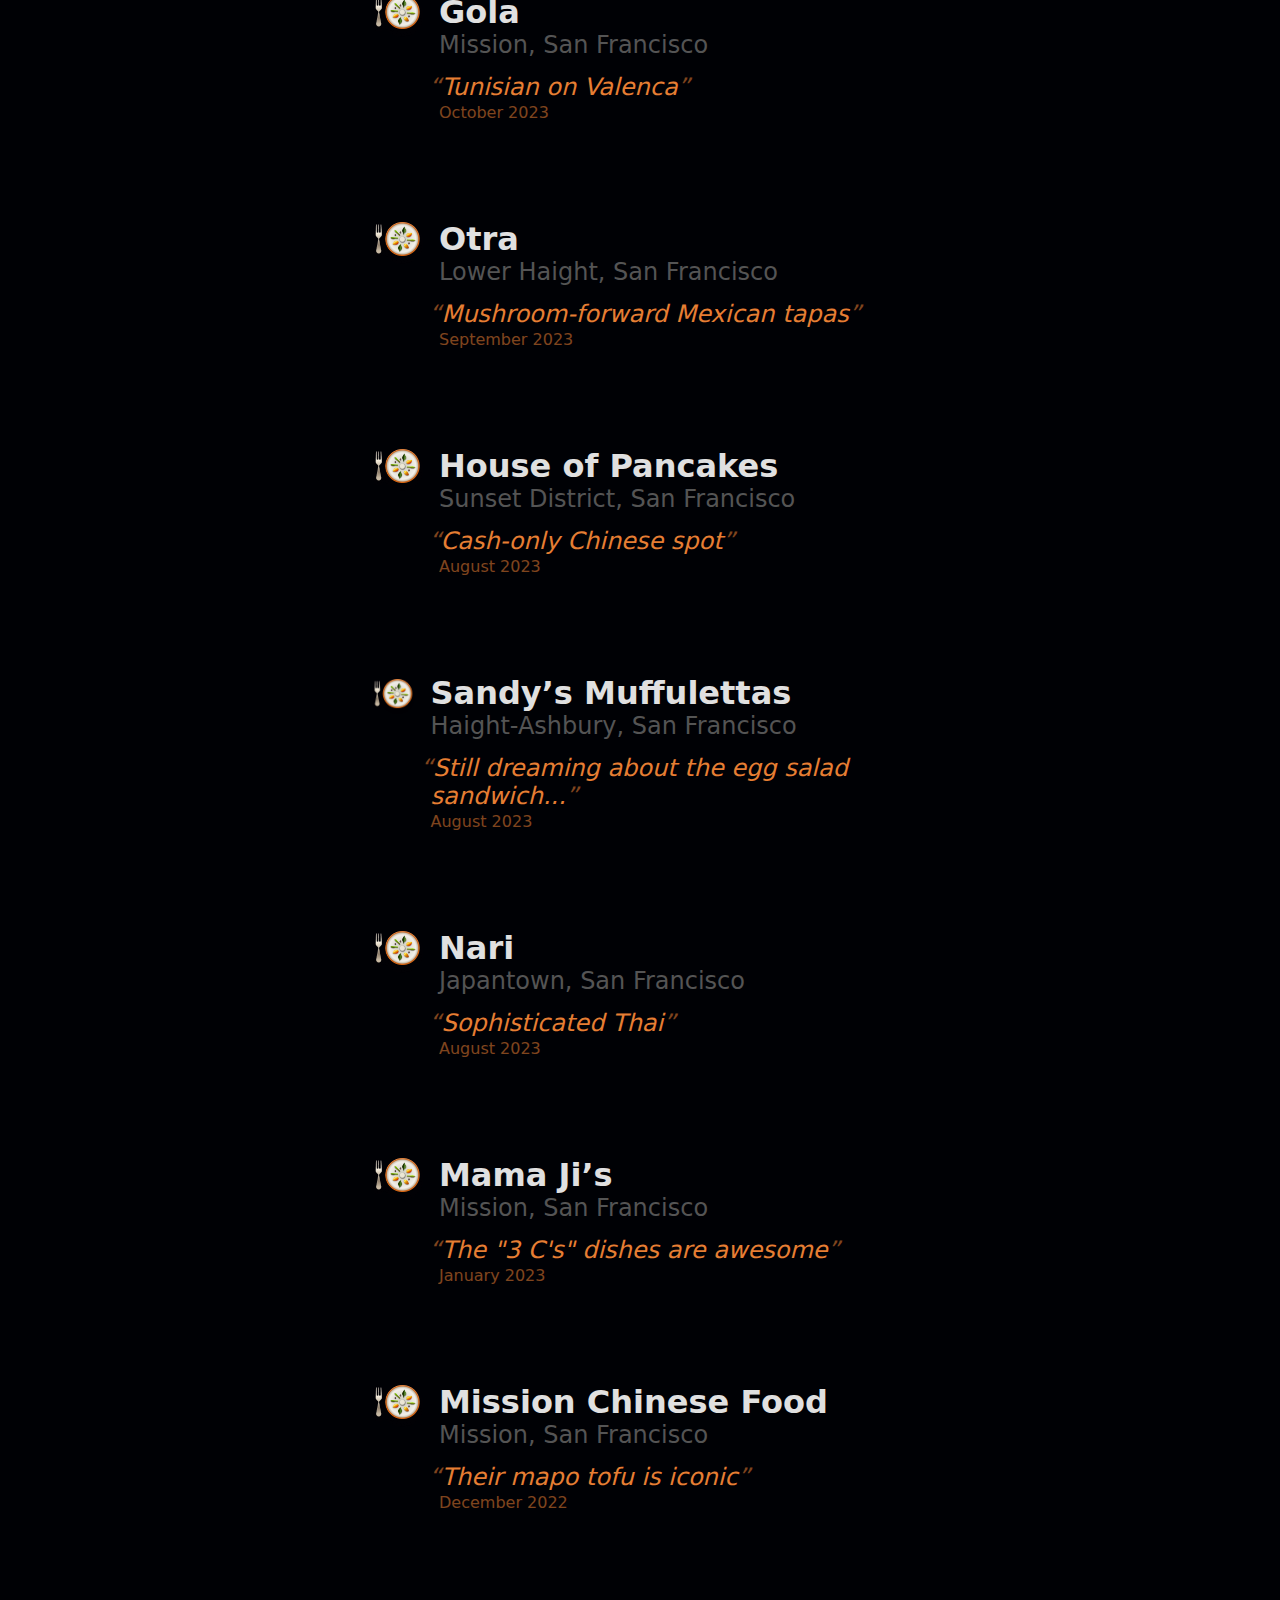
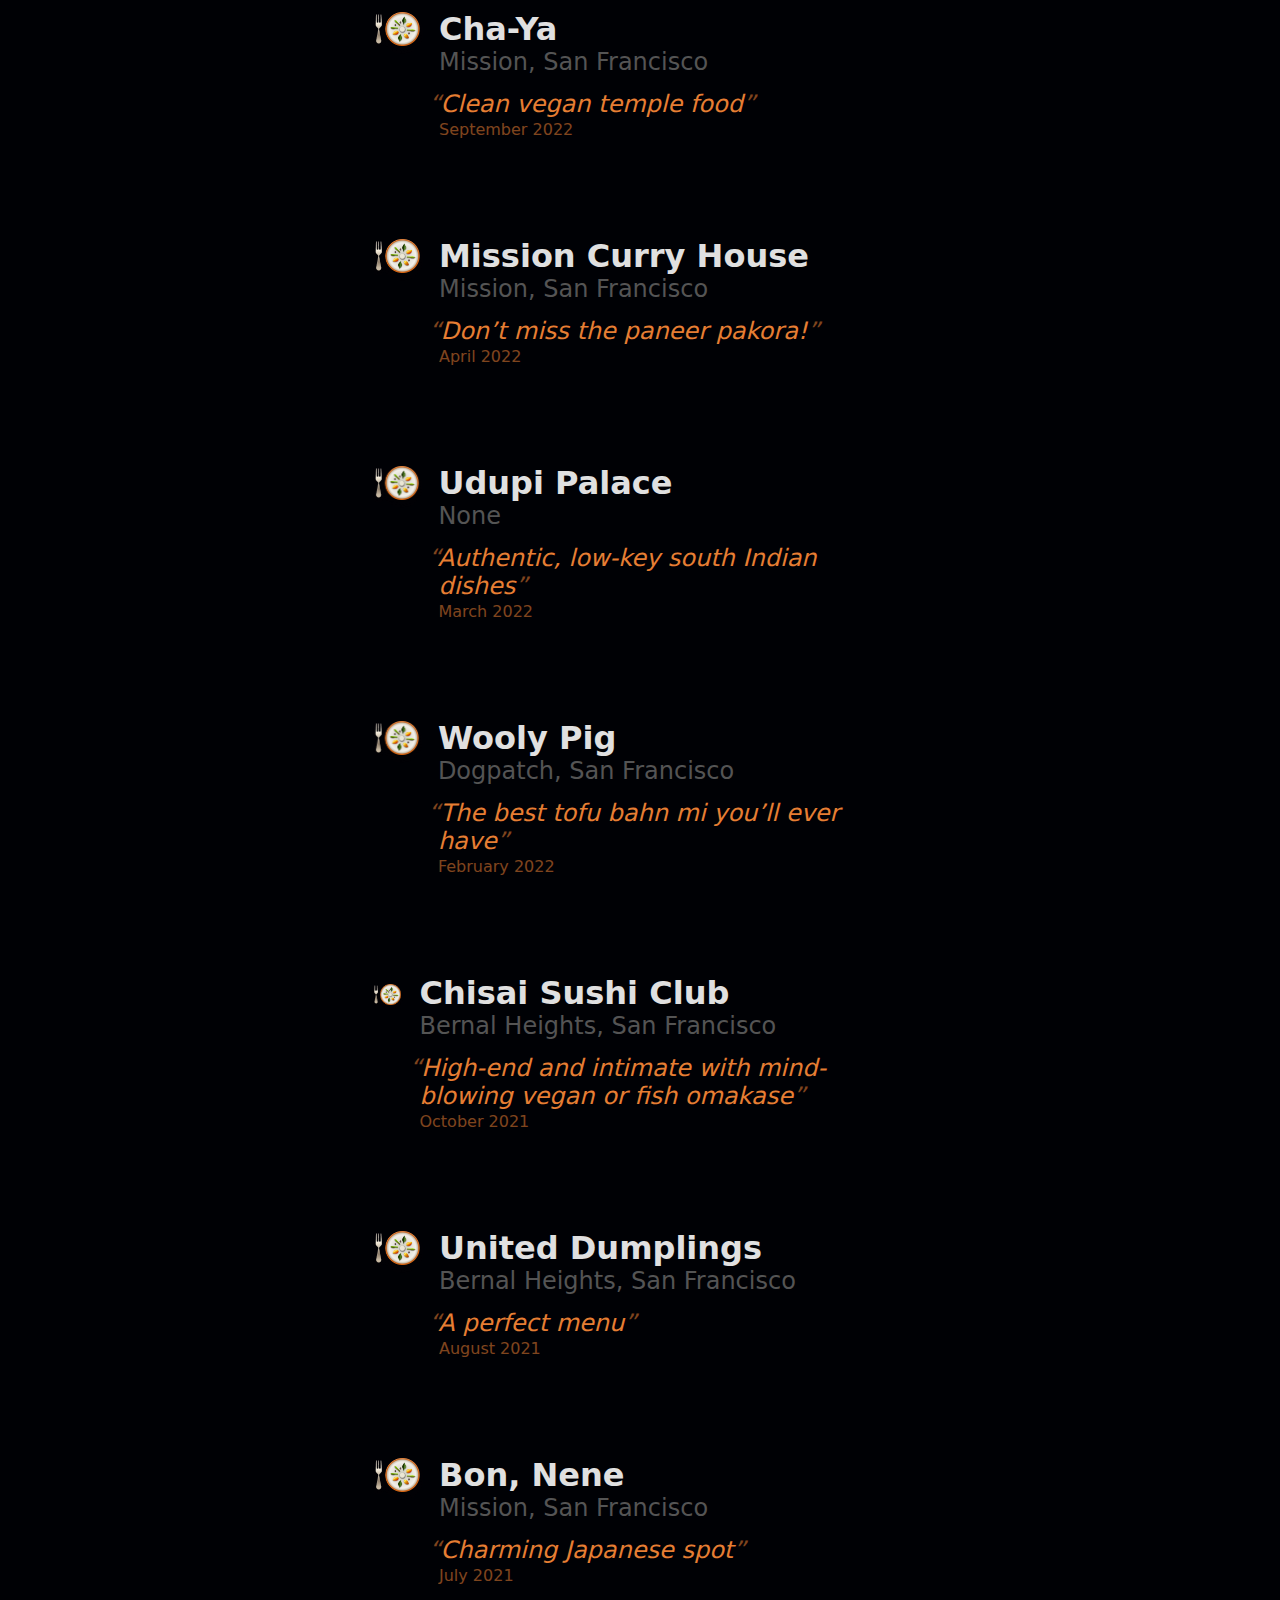
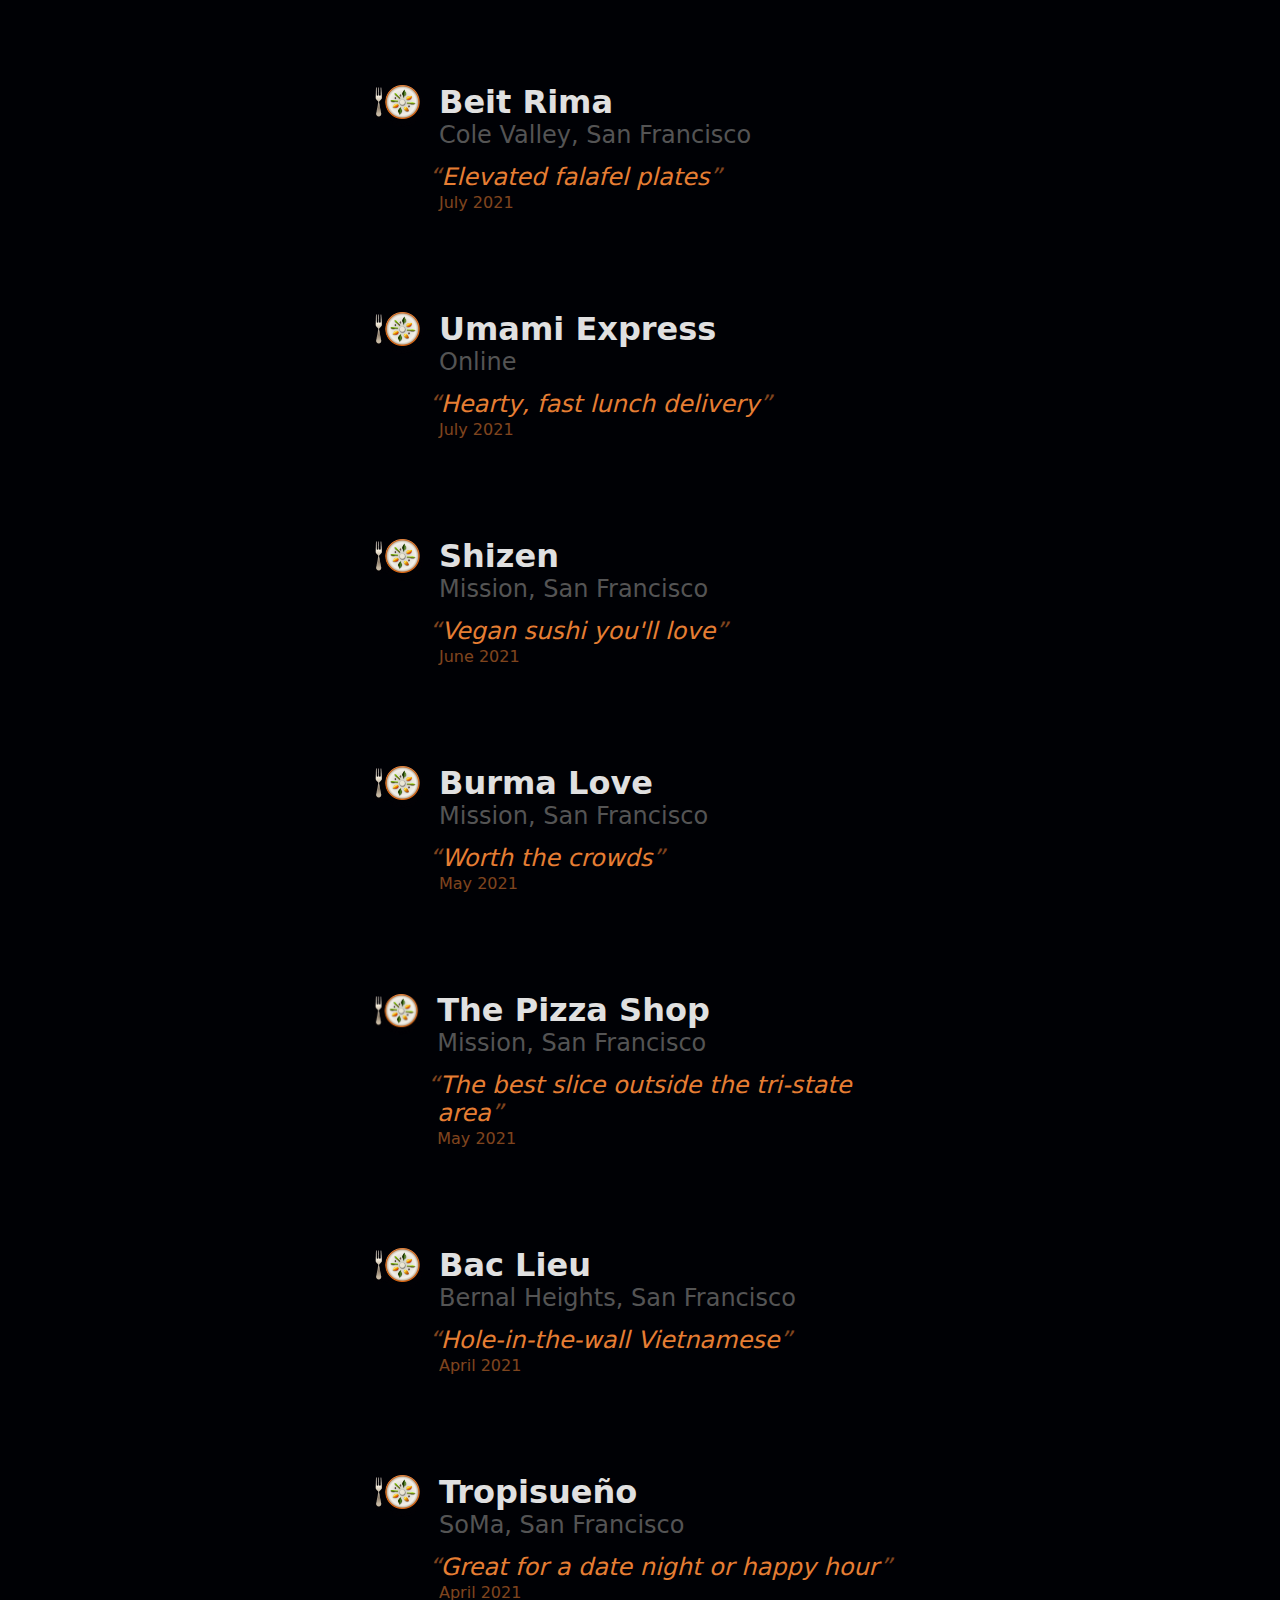
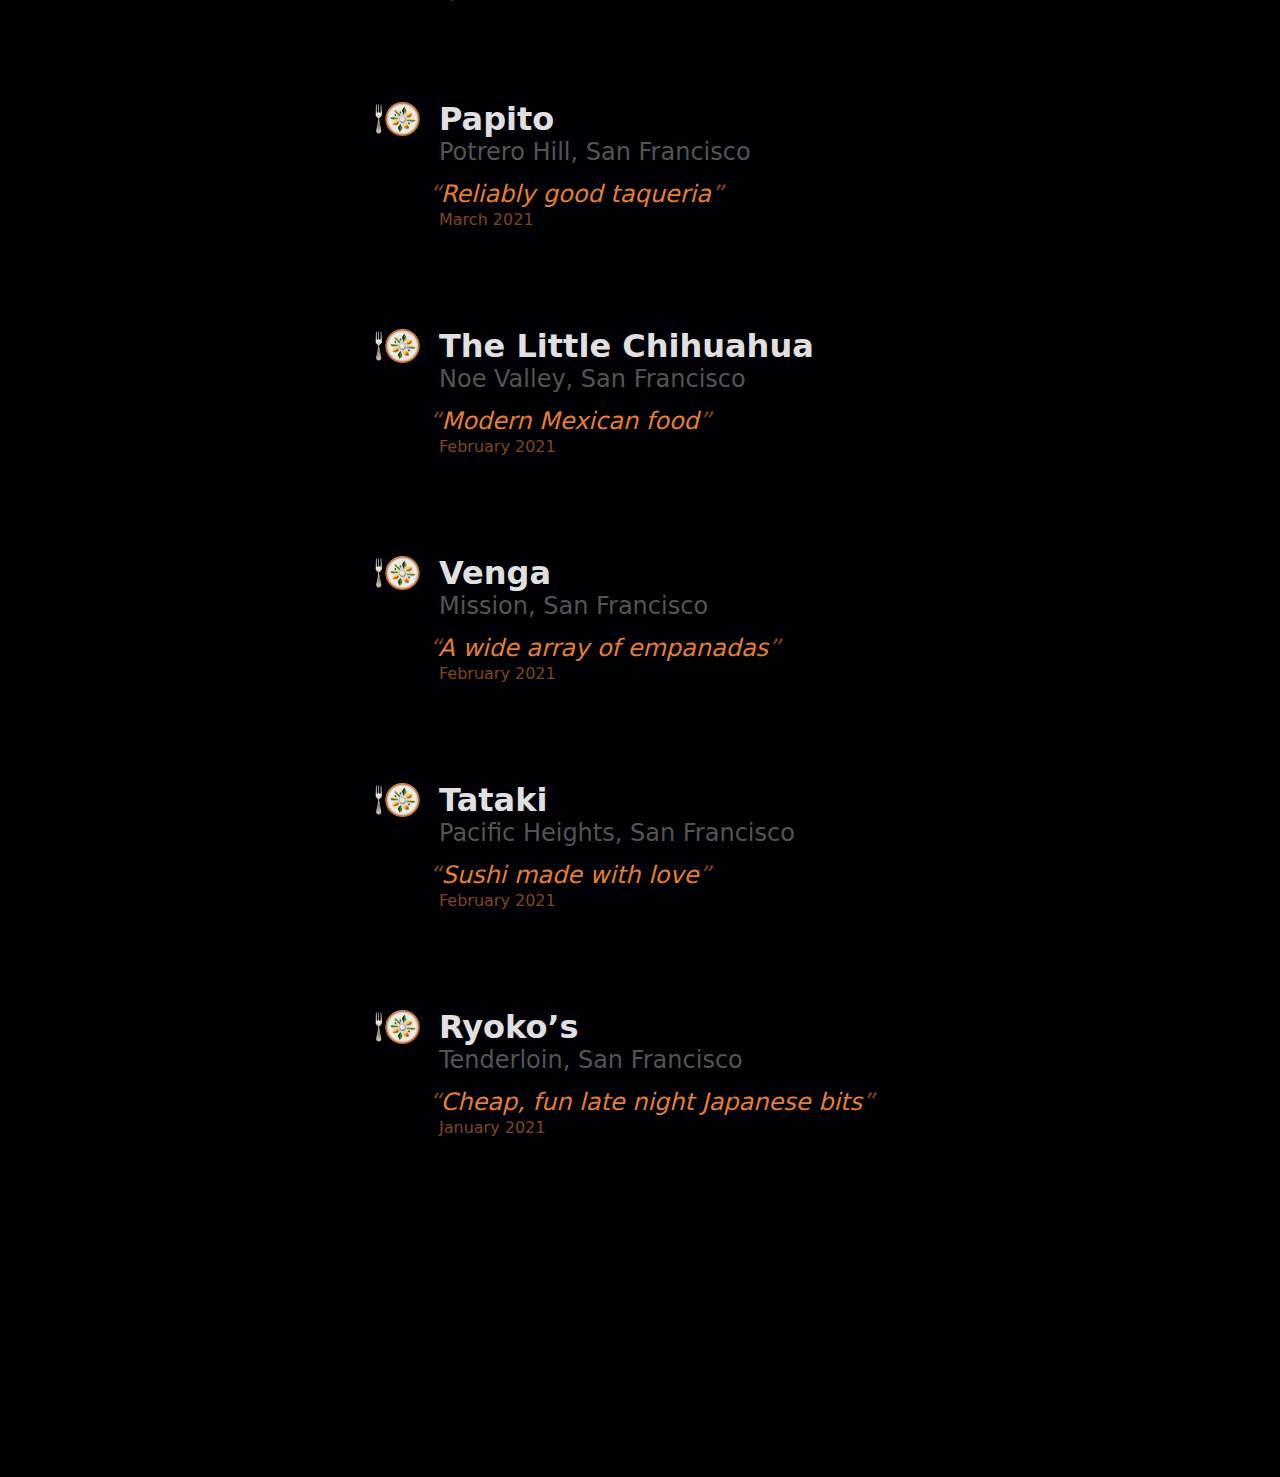
<file: eats.html>
<head>
    <title>Ryan's List – Eats</title>
    <script src="https://ajax.googleapis.com/ajax/libs/jquery/3.2.1/jquery.min.js"></script>
    <link rel="icon" type="image/png" href="assets/favicon.png" />
    <link rel="stylesheet" href="style.css" />
</head>

<body class="list">
    <section id="title"><h1>Ryan's List</h1></section>
    <section id="content">
        <article class="resto">
            <icon></icon>
            <div>
                <h2>St. Francis Fountain</h2>
                <h3>Mission, San Francisco</h3>
                <h4>California diner food at its best</h4>
                <h5>January 2024</h5>
            </div>
        </article>

        <article class="resto">
            <icon></icon>
            <div>
                <h2 class="link" url="https://greensrestaurant.com">Greens</h2>
                <h3>Marina, San Francisco</h3>
                <h4>Hippie food with a view</h4>
                <h5>December 2023</h5>
            </div>
        </article>

        <article class="resto">
            <icon></icon>
            <div>
                <h2>Chome</h2>
                <h3>Mission, San Francisco</h3>
                <h4>Izakaya with enough small bites to fill you up</h4>
                <h5>December 2023</h5>
            </div>
        </article>

        <article class="resto">
            <icon></icon>
            <div>
                <h2 class="link" url="http://www.boogaloossf.com/">Boogaloos</h2>
                <h3>Mission, San Francisco</h3>
                <h4>Latin breakfast</h4>
                <h5>November 2023</h5>
            </div>
        </article>

        <article class="resto">
            <icon></icon>
            <div>
                <h2 class="link" url="https://www.dumplingspecialist.com">Dumpling Specialist</h2>
                <h3>Sunset District, San Francisco</h3>
                <h4>Can't go wrong here</h4>
                <h5>November 2023</h5>
            </div>
        </article>

        <article class="resto">
            <icon></icon>
            <div>
                <h2 class="link" url="https://www.golarestaurantsf.com">Gola</h2>
                <h3>Mission, San Francisco</h3>
                <h4>Tunisian on Valenca</h4>
                <h5>October 2023</h5>
            </div>
        </article>

        <article class="resto">
            <icon></icon>
            <div>
                <h2 class="link" url="https://www.otrasf.com">Otra</h2>
                <h3>Lower Haight, San Francisco</h3>
                <h4>Mushroom-forward Mexican tapas</h4>
                <h5>September 2023</h5>
            </div>
        </article>

        <article class="resto">
            <icon></icon>
            <div>
                <h2>House of Pancakes</h2>
                <h3>Sunset District, San Francisco</h3>
                <h4>Cash-only Chinese spot</h4>
                <h5>August 2023</h5>
            </div>
        </article>

        <article class="resto">
            <icon></icon>
            <div>
                <h2 class="link" url="https://www.sandysmuffs.com">Sandy’s Muffulettas</h2>
                <h3>Haight-Ashbury, San Francisco</h3>
                <h4>Still dreaming about the egg salad sandwich...</h4>
                <h5>August 2023</h5>
            </div>
        </article>

        <article class="resto">
            <icon></icon>
            <div>
                <h2 class="link" url="https://www.narisf.com">Nari</h2>
                <h3>Japantown, San Francisco</h3>
                <h4>Sophisticated Thai</h4>
                <h5>August 2023</h5>
            </div>
        </article>

        <article class="resto">
            <icon></icon>
            <div>
                <h2 class="link" url="https://www.mamajissf.com">Mama Ji’s</h2>
                <h3>Mission, San Francisco</h3>
                <h4>The "3 C's" dishes are awesome</h4>
                <h5>January 2023</h5>
            </div>
        </article>

        <article class="resto">
            <icon></icon>
            <div>
                <h2 class="link" url="https://www.missionchinesefood.com">Mission Chinese Food</h2>
                <h3>Mission, San Francisco</h3>
                <h4>Their mapo tofu is iconic</h4>
                <h5>December 2022</h5>
            </div>
        </article>

        <article class="resto">
            <icon></icon>
            <div>
                <h2 class="link" url="https://www.chayasf.com">Cha-Ya</h2>
                <h3>Mission, San Francisco</h3>
                <h4>Clean vegan temple food</h4>
                <h5>September 2022</h5>
            </div>
        </article>

        <article class="resto">
            <icon></icon>
            <div>
                <h2>Mission Curry House</h2>
                <h3>Mission, San Francisco</h3>
                <h4>Don’t miss the paneer pakora!</h4>
                <h5>April 2022</h5>
            </div>
        </article>

        <article class="resto">
            <icon></icon>
            <div>
                <h2 class="link" url="https://udupisf.com/">Udupi Palace</h2>
                <h3>None</h3>
                <h4>Authentic, low-key south Indian dishes</h4>
                <h5>March 2022</h5>
            </div>
        </article>

        <article class="resto">
            <icon></icon>
            <div>
                <h2 class="link" url="https://woolypigsf.com">Wooly Pig</h2>
                <h3>Dogpatch, San Francisco</h3>
                <h4>The best tofu bahn mi you’ll ever have</h4>
                <h5>February 2022</h5>
            </div>
        </article>

        <article class="resto">
            <icon></icon>
            <div>
                <h2 class="link" url="https://chisaisushiclub.com">Chisai Sushi Club</h2>
                <h3>Bernal Heights, San Francisco</h3>
                <h4>High-end and intimate with mind-blowing vegan or fish omakase</h4>
                <h5>October 2021</h5>
            </div>
        </article>

        <article class="resto">
            <icon></icon>
            <div>
                <h2 class="link" url="https://uniteddumplings.com">United Dumplings</h2>
                <h3>Bernal Heights, San Francisco</h3>
                <h4>A perfect menu</h4>
                <h5>August 2021</h5>
            </div>
        </article>

        <article class="resto">
            <icon></icon>
            <div>
                <h2 class="link" url="https://bonnene.com">Bon, Nene</h2>
                <h3>Mission, San Francisco</h3>
                <h4>Charming Japanese spot</h4>
                <h5>July 2021</h5>
            </div>
        </article>

        <article class="resto">
            <icon></icon>
            <div>
                <h2 class="link" url="https://beitrimasf.com">Beit Rima</h2>
                <h3>Cole Valley, San Francisco</h3>
                <h4>Elevated falafel plates</h4>
                <h5>July 2021</h5>
            </div>
        </article>

        <article class="resto">
            <icon></icon>
            <div>
                <h2 class="link" url="https://umamiexpress.co">Umami Express</h2>
                <h3>Online</h3>
                <h4>Hearty, fast lunch delivery</h4>
                <h5>July 2021</h5>
            </div>
        </article>

        <article class="resto">
            <icon></icon>
            <div>
                <h2 class="link" url="https://www.shizensf.com/">Shizen</h2>
                <h3>Mission, San Francisco</h3>
                <h4>Vegan sushi you'll love</h4>
                <h5>June 2021</h5>
            </div>
        </article>

        <article class="resto">
            <icon></icon>
            <div>
                <h2 class="link" url="https://www.burmalove.co/">Burma Love</h2>
                <h3>Mission, San Francisco</h3>
                <h4>Worth the crowds</h4>
                <h5>May 2021</h5>
            </div>
        </article>

        <article class="resto">
            <icon></icon>
            <div>
                <h2>The Pizza Shop</h2>
                <h3>Mission, San Francisco</h3>
                <h4>The best slice outside the tri-state area</h4>
                <h5>May 2021</h5>
            </div>
        </article>

        <article class="resto">
            <icon></icon>
            <div>
                <h2 class="link" url="https://baclieusf.com/">Bac Lieu</h2>
                <h3>Bernal Heights, San Francisco</h3>
                <h4>Hole-in-the-wall Vietnamese</h4>
                <h5>April 2021</h5>
            </div>
        </article>

        <article class="resto">
            <icon></icon>
            <div>
                <h2 class="link" url="https://www.tropisueno.com/">Tropisueño</h2>
                <h3>SoMa, San Francisco</h3>
                <h4>Great for a date night or happy hour</h4>
                <h5>April 2021</h5>
            </div>
        </article>

        <article class="resto">
            <icon></icon>
            <div>
                <h2 class="link" url="https://papitosf.com/">Papito</h2>
                <h3>Potrero Hill, San Francisco</h3>
                <h4>Reliably good taqueria</h4>
                <h5>March 2021</h5>
            </div>
        </article>

        <article class="resto">
            <icon></icon>
            <div>
                <h2 class="link" url="https://www.thelittlechihuahua.com/">The Little Chihuahua</h2>
                <h3>Noe Valley, San Francisco</h3>
                <h4>Modern Mexican food</h4>
                <h5>February 2021</h5>
            </div>
        </article>

        <article class="resto">
            <icon></icon>
            <div>
                <h2 class="link" url="https://www.vengaempanadas.com/">Venga</h2>
                <h3>Mission, San Francisco</h3>
                <h4>A wide array of empanadas</h4>
                <h5>February 2021</h5>
            </div>
        </article>

        <article class="resto">
            <icon></icon>
            <div>
                <h2 class="link" url="https://www.tatakisushibar.com/">Tataki</h2>
                <h3>Pacific Heights, San Francisco</h3>
                <h4>Sushi made with love</h4>
                <h5>February 2021</h5>
            </div>
        </article>

        <article class="resto">
            <icon></icon>
            <div>
                <h2 class="link" url="https://ryokos.com">Ryoko’s</h2>
                <h3>Tenderloin, San Francisco</h3>
                <h4>Cheap, fun late night Japanese bits</h4>
                <h5>January 2021</h5>
            </div>
        </article>
    </section>
    <div id="gradient"></div>
    <div id="gradient2"></div>
    <div id="link_block"></div>
</body>

<script>
    // when we're scrolling beyond the top of the page, we extend the top of the gradient
    // and when we're scrolling beyond the bottom of the page, we extend the bottom of the gradient
    $(window).scroll(function() {
        var height = $(document).height() - $(window).height();
        var percent = $(window).scrollTop() / height;
        let color = (percent < 0.5) ? "#000105" : "#000824";
        $("body").css("background-color", color);
    });

    // make the page feel "heavy"
    document.addEventListener('wheel', function(e) {
        e.preventDefault();
        window.scrollBy({ top: e.deltaY * 0.35 });
    }, { passive: false });

    // onclick h1, go back to the home page
    $("h1").click(function() {
        window.location.href = "index.html";
    });

    // onclick h2, open the url
    $("h2").click(function() {
        if ($(this).attr("url")) {
            window.open($(this).attr("url"), "_blank");
        }
    });
</script>
</file>
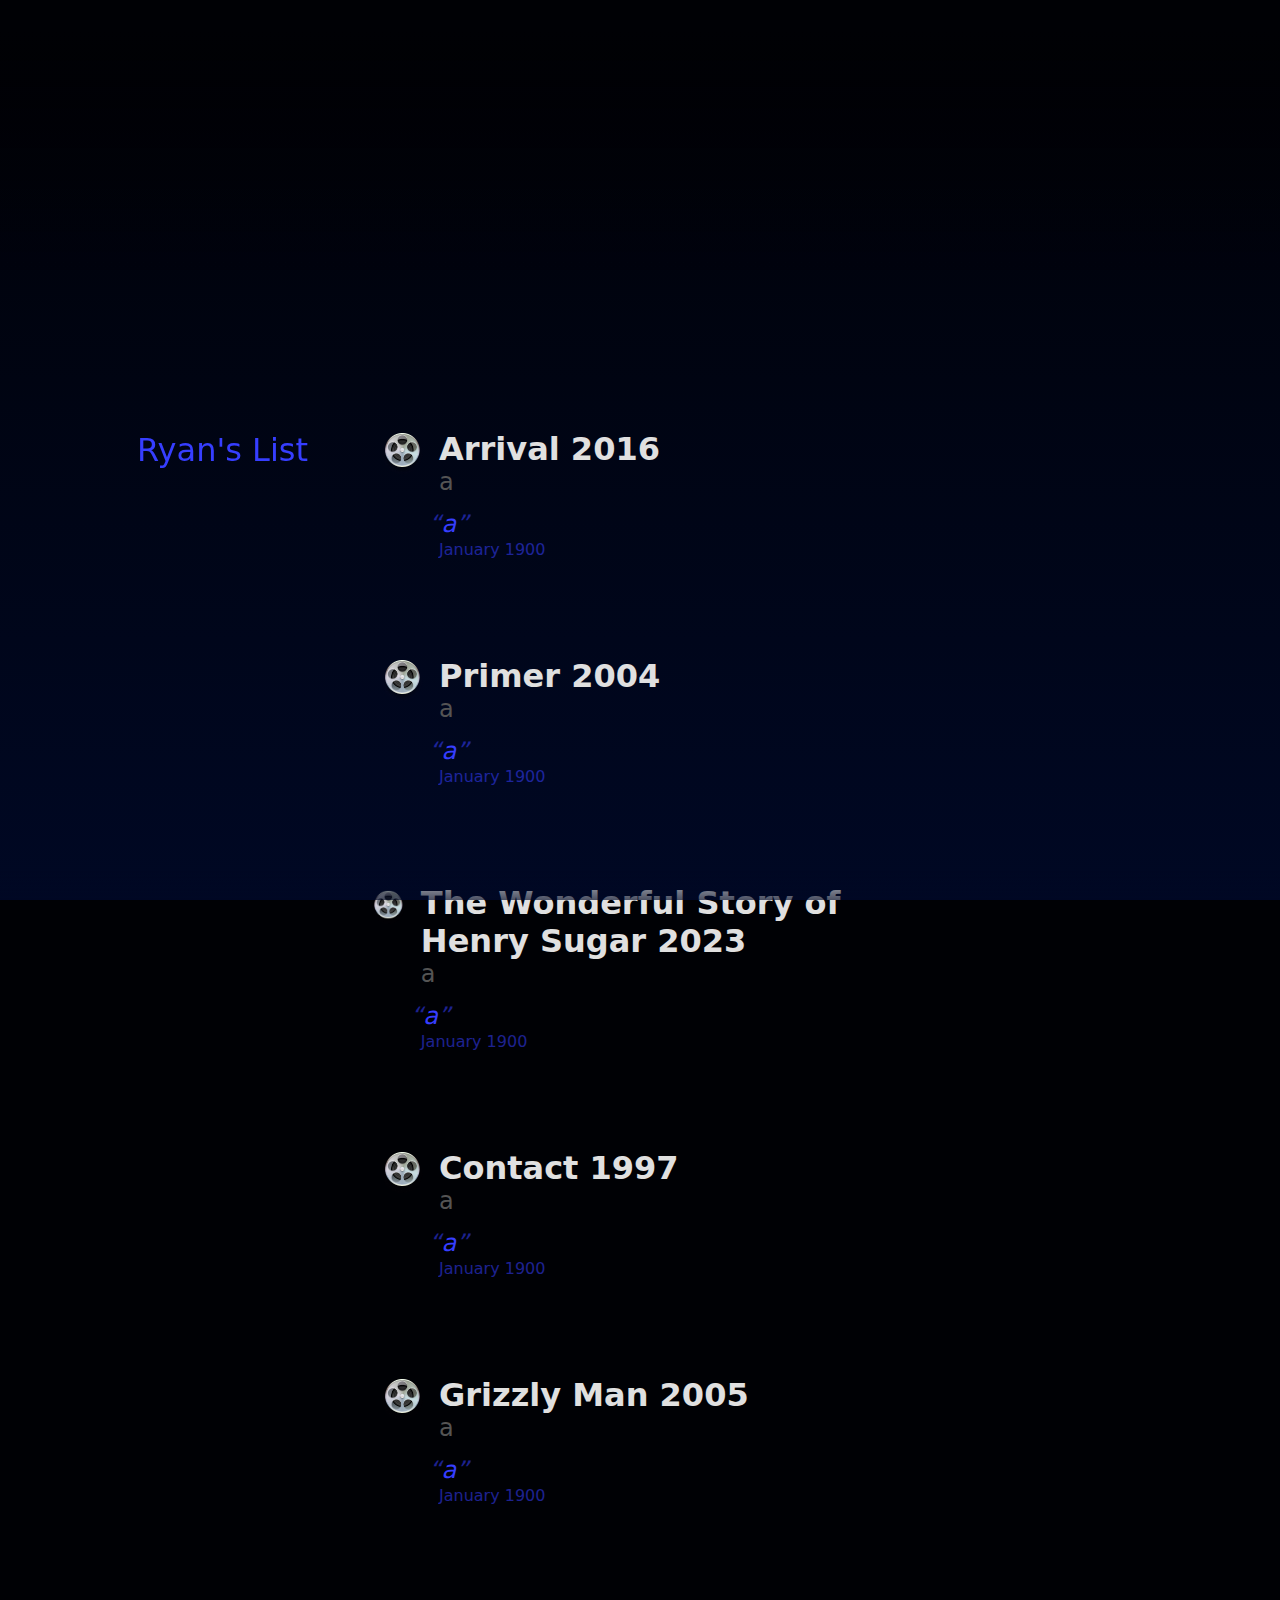
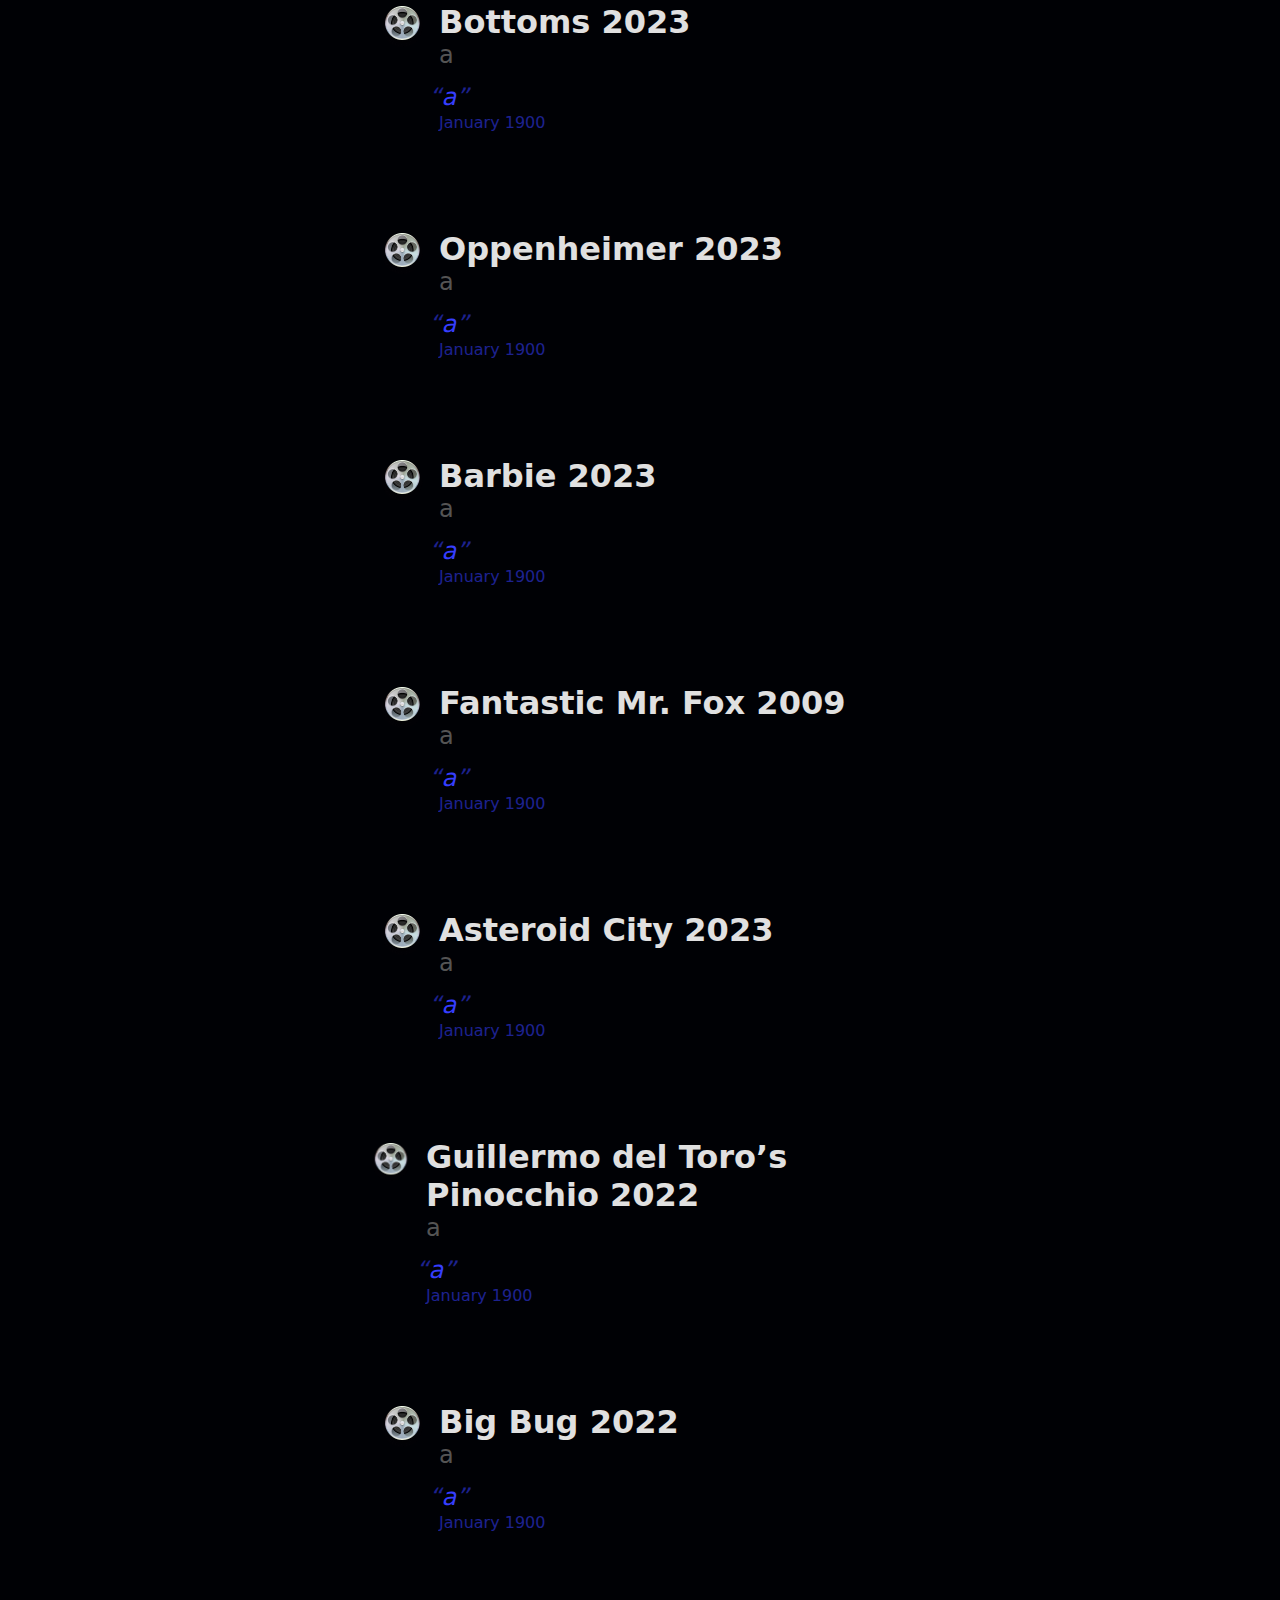
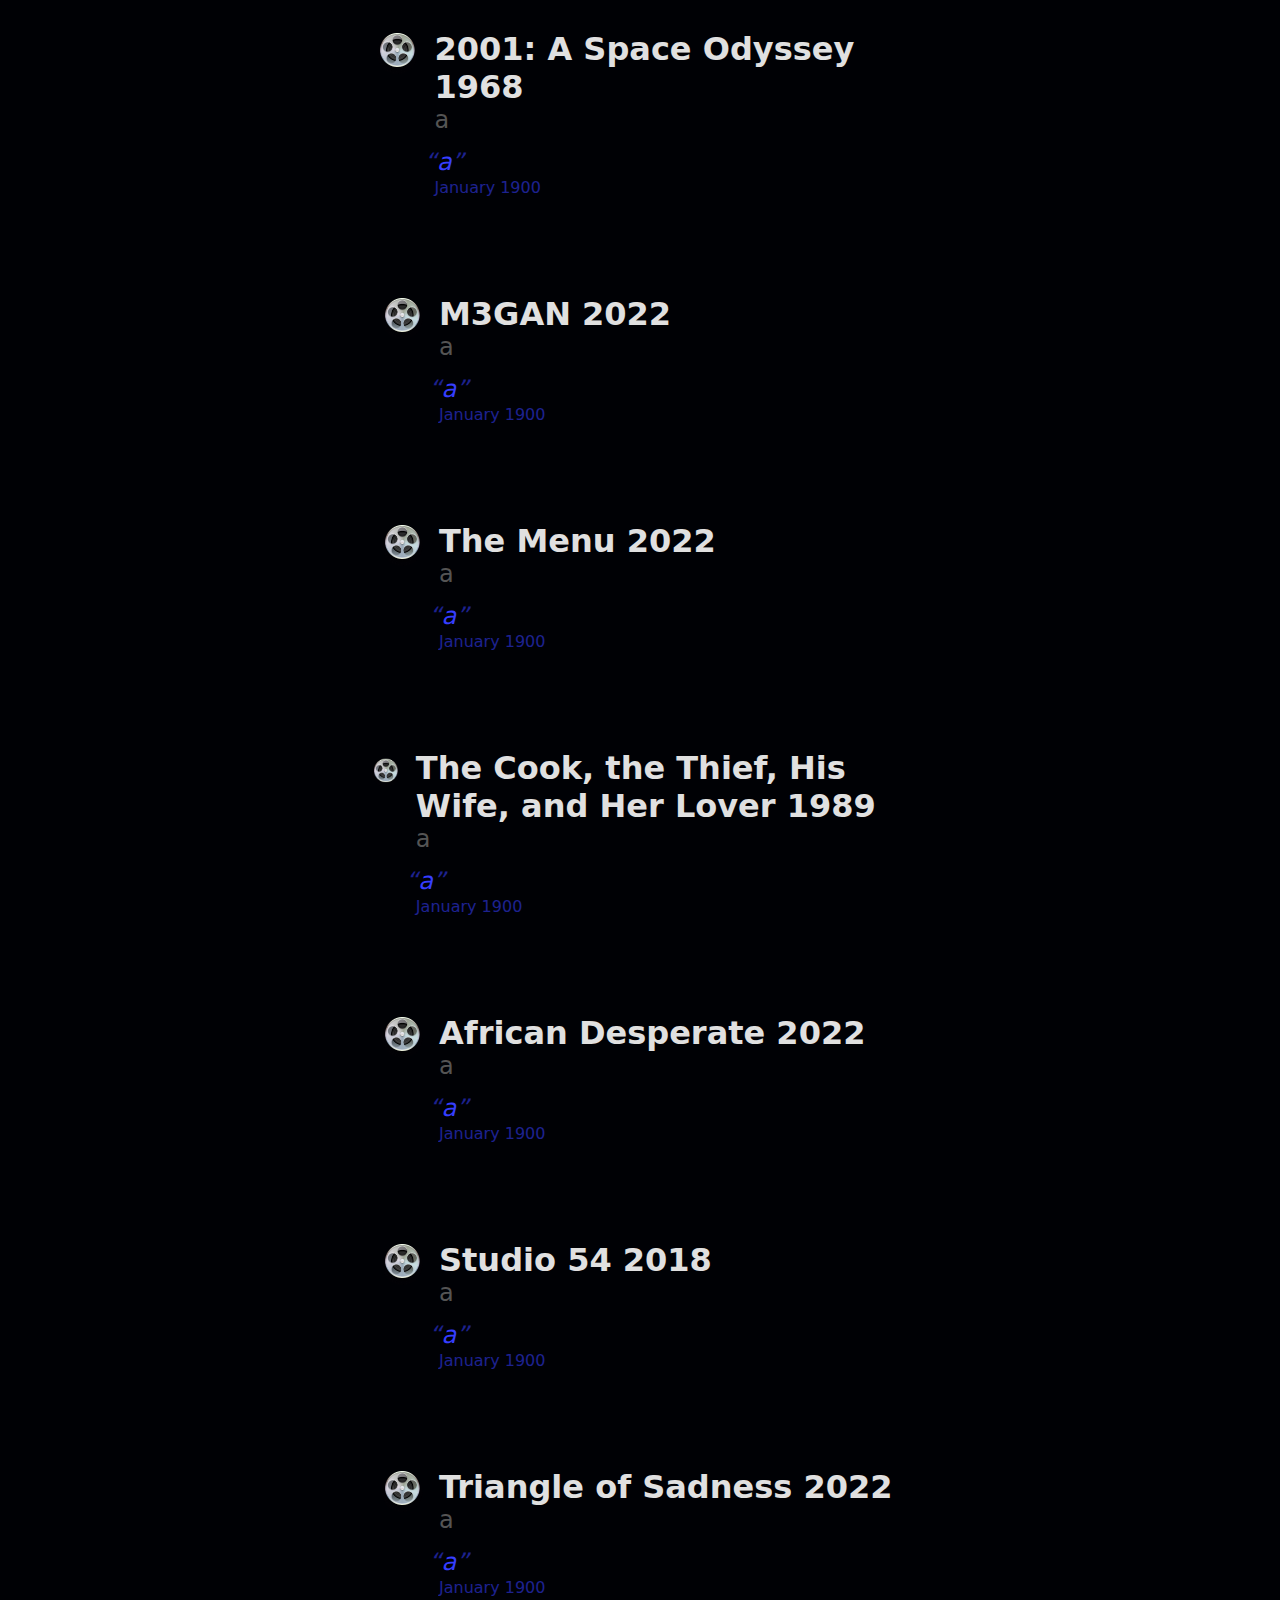
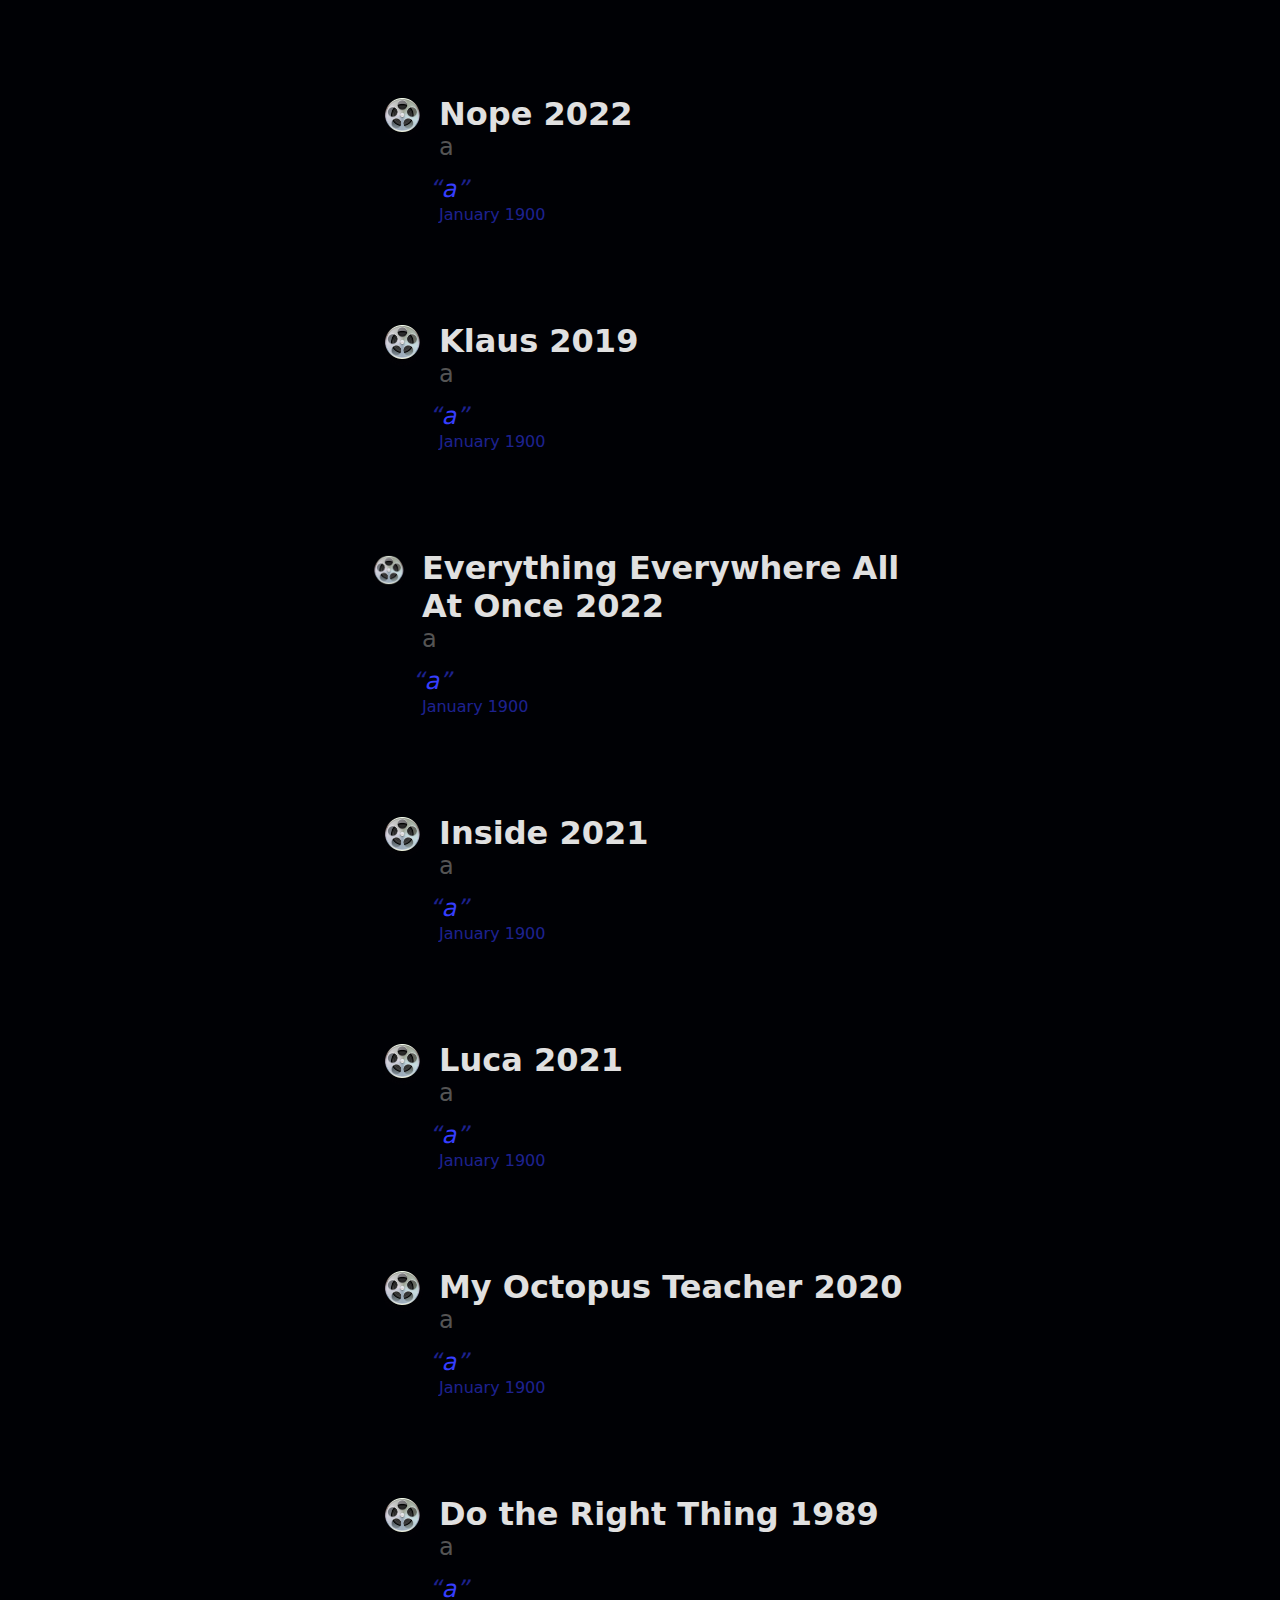
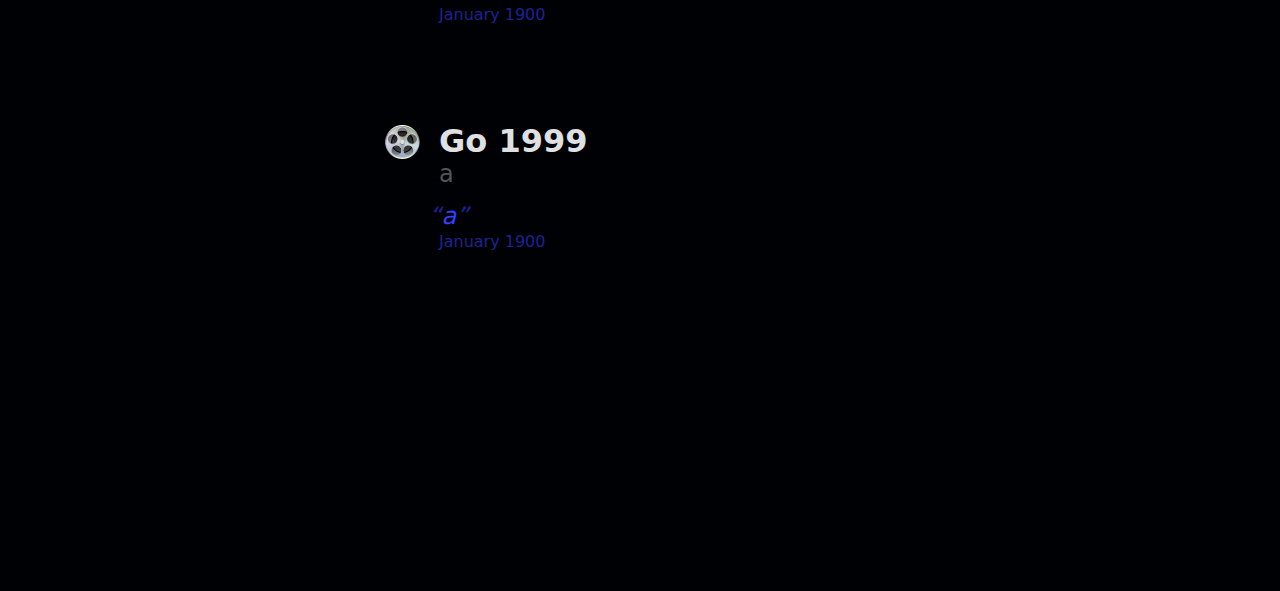
<file: films.html>
<head>
    <title>Ryan's List – Films</title>
    <script src="https://ajax.googleapis.com/ajax/libs/jquery/3.2.1/jquery.min.js"></script>
    <link rel="icon" type="image/png" href="assets/favicon.png" />
    <link rel="stylesheet" href="style.css" />
</head>

<body class="list">
    <section id="title"><h1>Ryan's List</h1></section>
    <section id="content">
        <article class="film">
            <icon></icon>
            <div>
                <h2 class="link" url="a">Arrival 2016</h2>
                <h3>a</h3>
                <h4>a</h4>
                <h5>January 1900</h5>
            </div>
        </article>

        <article class="film">
            <icon></icon>
            <div>
                <h2 class="link" url="a">Primer 2004</h2>
                <h3>a</h3>
                <h4>a</h4>
                <h5>January 1900</h5>
            </div>
        </article>

        <article class="film">
            <icon></icon>
            <div>
                <h2 class="link" url="a">The Wonderful Story of Henry Sugar 2023</h2>
                <h3>a</h3>
                <h4>a</h4>
                <h5>January 1900</h5>
            </div>
        </article>

        <article class="film">
            <icon></icon>
            <div>
                <h2 class="link" url="a">Contact 1997</h2>
                <h3>a</h3>
                <h4>a</h4>
                <h5>January 1900</h5>
            </div>
        </article>

        <article class="film">
            <icon></icon>
            <div>
                <h2 class="link" url="a">Grizzly Man 2005</h2>
                <h3>a</h3>
                <h4>a</h4>
                <h5>January 1900</h5>
            </div>
        </article>

        <article class="film">
            <icon></icon>
            <div>
                <h2 class="link" url="a">Bottoms 2023</h2>
                <h3>a</h3>
                <h4>a</h4>
                <h5>January 1900</h5>
            </div>
        </article>

        <article class="film">
            <icon></icon>
            <div>
                <h2 class="link" url="a">Oppenheimer 2023</h2>
                <h3>a</h3>
                <h4>a</h4>
                <h5>January 1900</h5>
            </div>
        </article>

        <article class="film">
            <icon></icon>
            <div>
                <h2 class="link" url="a">Barbie 2023</h2>
                <h3>a</h3>
                <h4>a</h4>
                <h5>January 1900</h5>
            </div>
        </article>

        <article class="film">
            <icon></icon>
            <div>
                <h2 class="link" url="a">Fantastic Mr. Fox 2009</h2>
                <h3>a</h3>
                <h4>a</h4>
                <h5>January 1900</h5>
            </div>
        </article>

        <article class="film">
            <icon></icon>
            <div>
                <h2 class="link" url="a">Asteroid City 2023</h2>
                <h3>a</h3>
                <h4>a</h4>
                <h5>January 1900</h5>
            </div>
        </article>

        <article class="film">
            <icon></icon>
            <div>
                <h2 class="link" url="a">Guillermo del Toro’s Pinocchio 2022</h2>
                <h3>a</h3>
                <h4>a</h4>
                <h5>January 1900</h5>
            </div>
        </article>

        <article class="film">
            <icon></icon>
            <div>
                <h2 class="link" url="a">Big Bug 2022</h2>
                <h3>a</h3>
                <h4>a</h4>
                <h5>January 1900</h5>
            </div>
        </article>

        <article class="film">
            <icon></icon>
            <div>
                <h2 class="link" url="a">2001: A Space Odyssey 1968</h2>
                <h3>a</h3>
                <h4>a</h4>
                <h5>January 1900</h5>
            </div>
        </article>

        <article class="film">
            <icon></icon>
            <div>
                <h2 class="link" url="a">M3GAN 2022</h2>
                <h3>a</h3>
                <h4>a</h4>
                <h5>January 1900</h5>
            </div>
        </article>

        <article class="film">
            <icon></icon>
            <div>
                <h2 class="link" url="a">The Menu 2022</h2>
                <h3>a</h3>
                <h4>a</h4>
                <h5>January 1900</h5>
            </div>
        </article>

        <article class="film">
            <icon></icon>
            <div>
                <h2 class="link" url="a">The Cook, the Thief, His Wife, and Her Lover 1989</h2>
                <h3>a</h3>
                <h4>a</h4>
                <h5>January 1900</h5>
            </div>
        </article>

        <article class="film">
            <icon></icon>
            <div>
                <h2 class="link" url="a">African Desperate 2022</h2>
                <h3>a</h3>
                <h4>a</h4>
                <h5>January 1900</h5>
            </div>
        </article>

        <article class="film">
            <icon></icon>
            <div>
                <h2 class="link" url="a">Studio 54 2018</h2>
                <h3>a</h3>
                <h4>a</h4>
                <h5>January 1900</h5>
            </div>
        </article>

        <article class="film">
            <icon></icon>
            <div>
                <h2 class="link" url="a">Triangle of Sadness 2022</h2>
                <h3>a</h3>
                <h4>a</h4>
                <h5>January 1900</h5>
            </div>
        </article>

        <article class="film">
            <icon></icon>
            <div>
                <h2 class="link" url="a">Nope 2022</h2>
                <h3>a</h3>
                <h4>a</h4>
                <h5>January 1900</h5>
            </div>
        </article>

        <article class="film">
            <icon></icon>
            <div>
                <h2 class="link" url="a">Klaus 2019</h2>
                <h3>a</h3>
                <h4>a</h4>
                <h5>January 1900</h5>
            </div>
        </article>

        <article class="film">
            <icon></icon>
            <div>
                <h2 class="link" url="a">Everything Everywhere All At Once 2022</h2>
                <h3>a</h3>
                <h4>a</h4>
                <h5>January 1900</h5>
            </div>
        </article>

        <article class="film">
            <icon></icon>
            <div>
                <h2 class="link" url="a">Inside 2021</h2>
                <h3>a</h3>
                <h4>a</h4>
                <h5>January 1900</h5>
            </div>
        </article>

        <article class="film">
            <icon></icon>
            <div>
                <h2 class="link" url="a">Luca 2021</h2>
                <h3>a</h3>
                <h4>a</h4>
                <h5>January 1900</h5>
            </div>
        </article>

        <article class="film">
            <icon></icon>
            <div>
                <h2 class="link" url="a">My Octopus Teacher 2020</h2>
                <h3>a</h3>
                <h4>a</h4>
                <h5>January 1900</h5>
            </div>
        </article>

        <article class="film">
            <icon></icon>
            <div>
                <h2 class="link" url="a">Do the Right Thing 1989</h2>
                <h3>a</h3>
                <h4>a</h4>
                <h5>January 1900</h5>
            </div>
        </article>

        <article class="film">
            <icon></icon>
            <div>
                <h2 class="link" url="a">Go 1999</h2>
                <h3>a</h3>
                <h4>a</h4>
                <h5>January 1900</h5>
            </div>
        </article>
    </section>
    <div id="gradient"></div>
    <div id="gradient2"></div>
    <div id="link_block"></div>
</body>

<script>
    // when we're scrolling beyond the top of the page, we extend the top of the gradient
    // and when we're scrolling beyond the bottom of the page, we extend the bottom of the gradient
    $(window).scroll(function() {
        var height = $(document).height() - $(window).height();
        var percent = $(window).scrollTop() / height;
        let color = (percent < 0.5) ? "#000105" : "#000824";
        $("body").css("background-color", color);
    });

    // make the page feel "heavy"
    document.addEventListener('wheel', function(e) {
        e.preventDefault();
        window.scrollBy({ top: e.deltaY * 0.35 });
    }, { passive: false });

    // onclick h1, go back to the home page
    $("h1").click(function() {
        window.location.href = "index.html";
    });

    // onclick h2, open the url
    $("h2").click(function() {
        if ($(this).attr("url")) {
            window.open($(this).attr("url"), "_blank");
        }
    });
</script>
</file>
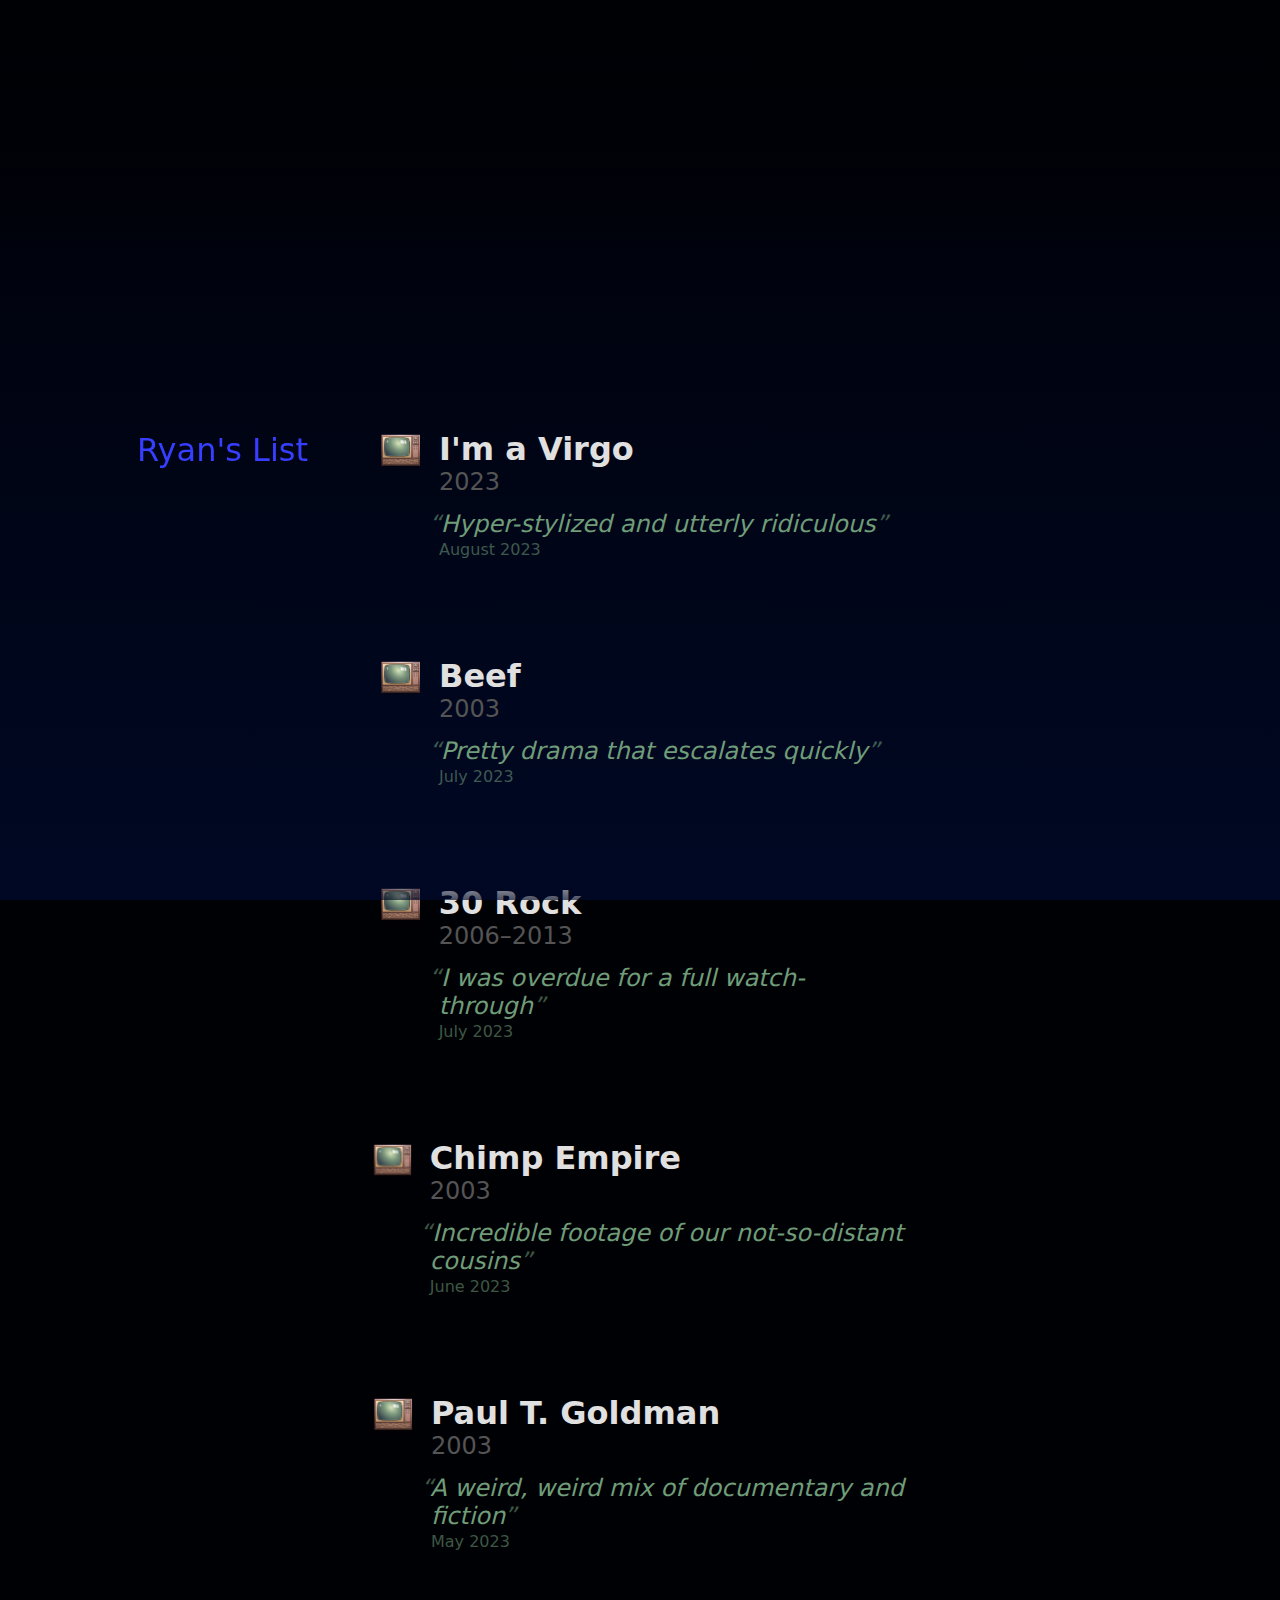
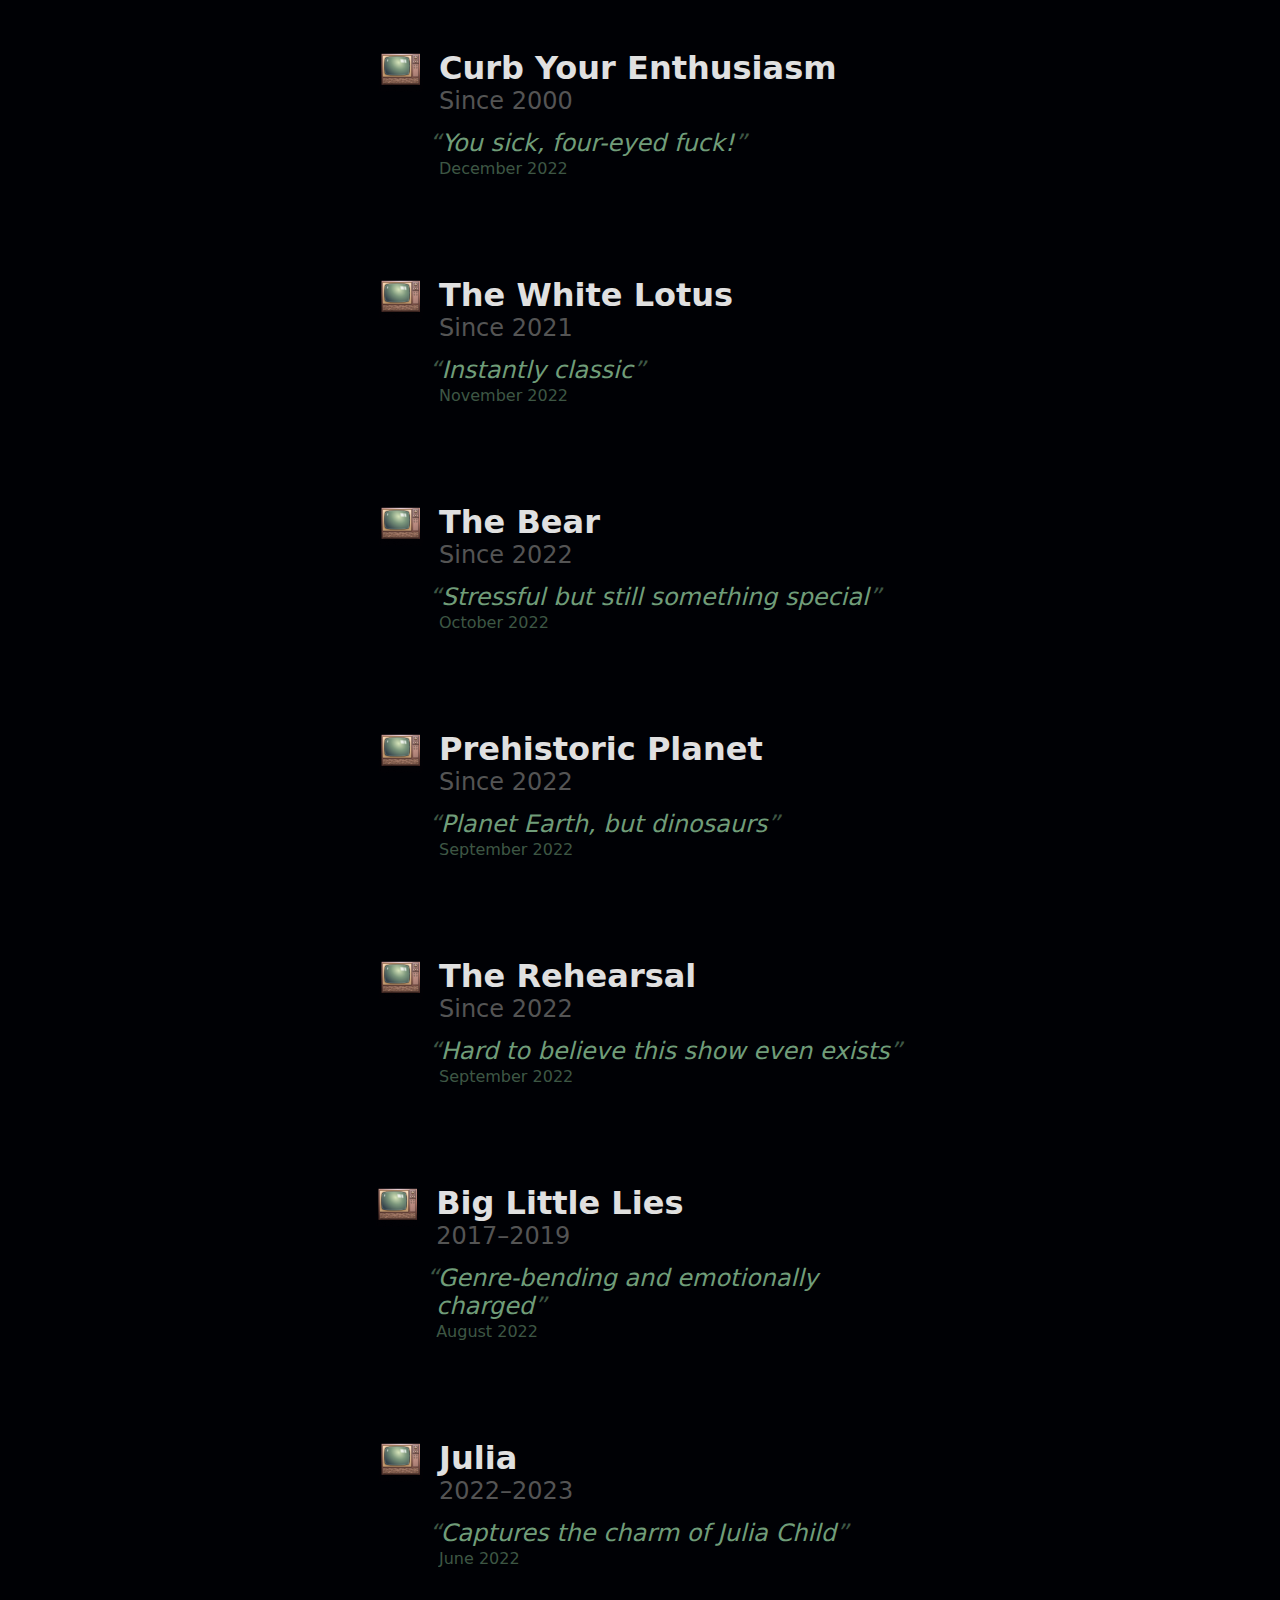
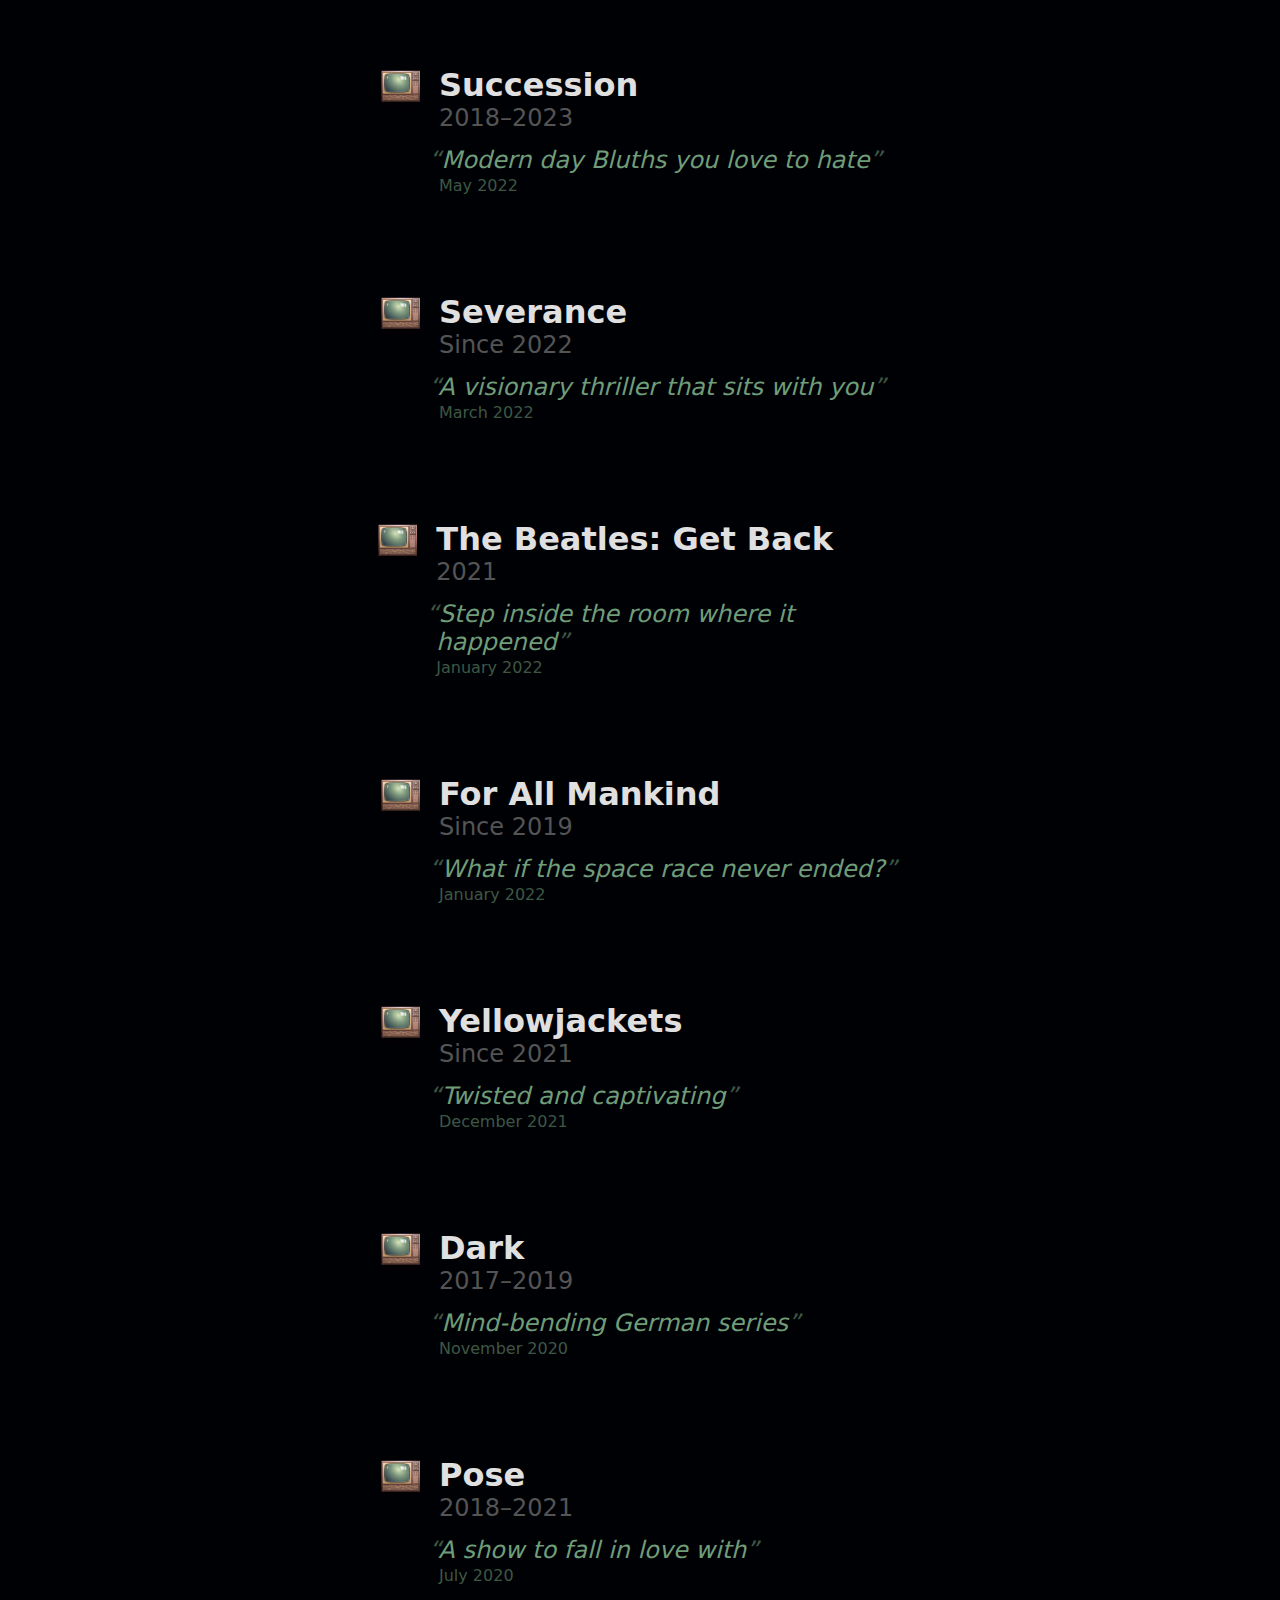
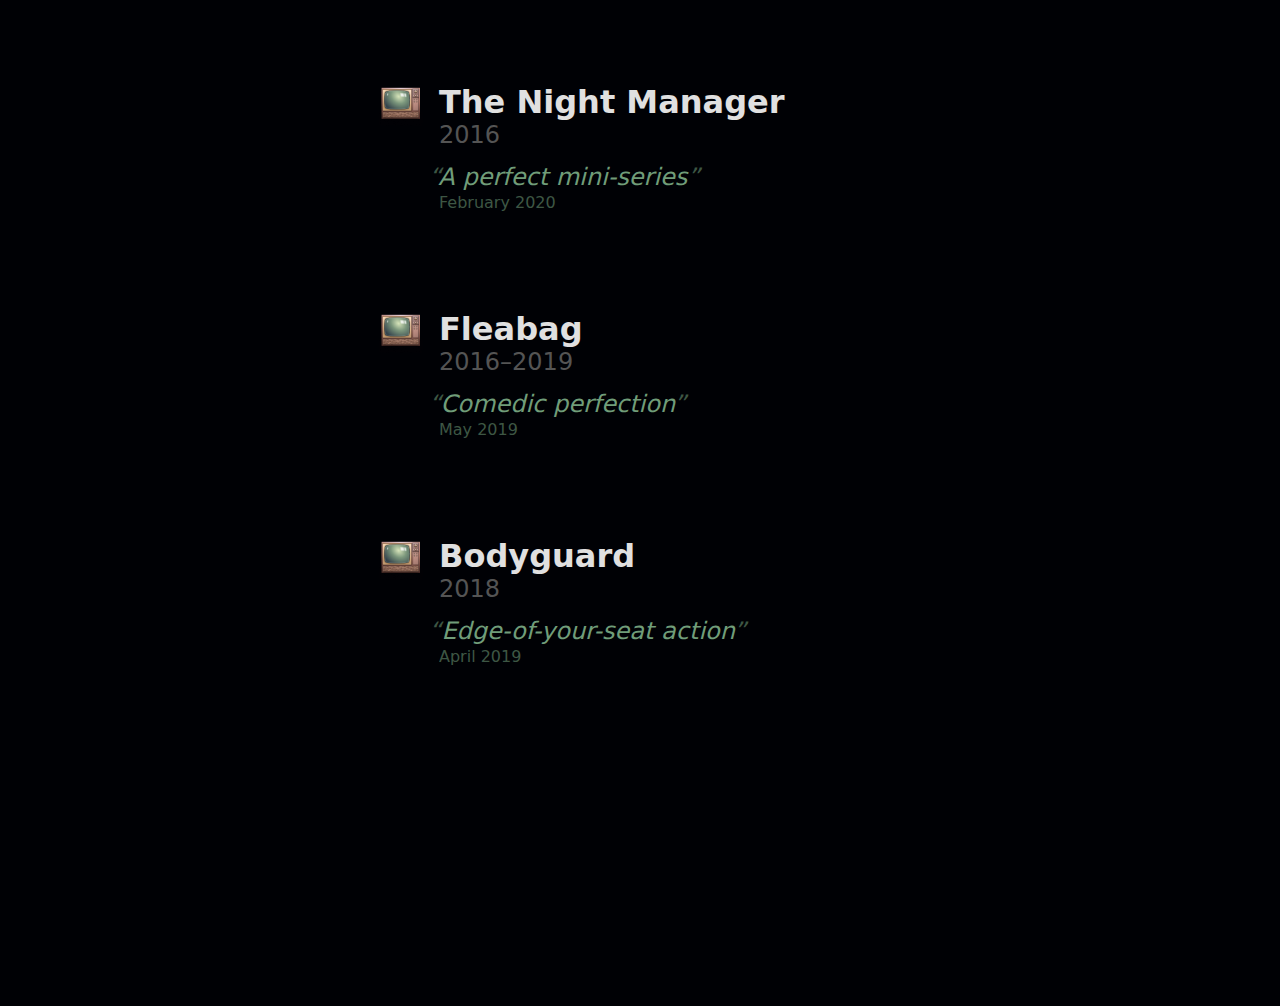
<file: series.html>
<head>
    <title>Ryan's List – Series</title>
    <script src="https://ajax.googleapis.com/ajax/libs/jquery/3.2.1/jquery.min.js"></script>
    <link rel="icon" type="image/png" href="assets/favicon.png" />
    <link rel="stylesheet" href="style.css" />
</head>

<body class="list">
    <section id="title"><h1>Ryan's List</h1></section>
    <section id="content">
        <article class="series">
            <icon></icon>
            <div>
                <h2 class="link" url="https://www.amazon.com/Im-A-Virgo-Season-1/dp/B0B8PXXV2M">I'm a Virgo</h2>
                <h3>2023</h3>
                <h4>Hyper-stylized and utterly ridiculous</h4>
                <h5>August 2023</h5>
            </div>
        </article>

        <article class="series">
            <icon></icon>
            <div>
                <h2 class="link" url="https://www.netflix.com/title/81447461">Beef</h2>
                <h3>2003</h3>
                <h4>Pretty drama that escalates quickly</h4>
                <h5>July 2023</h5>
            </div>
        </article>

        <article class="series">
            <icon></icon>
            <div>
                <h2 class="link" url="https://www.netflix.com/title/81447461">30 Rock</h2>
                <h3>2006–2013</h3>
                <h4>I was overdue for a full watch-through</h4>
                <h5>July 2023</h5>
            </div>
        </article>

        <article class="series">
            <icon></icon>
            <div>
                <h2 class="link" url="https://www.netflix.com/title/81311783">Chimp Empire</h2>
                <h3>2003</h3>
                <h4>Incredible footage of our not-so-distant cousins</h4>
                <h5>June 2023</h5>
            </div>
        </article>

        <article class="series">
            <icon></icon>
            <div>
                <h2 class="link" url="https://en.wikipedia.org/wiki/Paul_T._Goldman">Paul T. Goldman</h2>
                <h3>2003</h3>
                <h4>A weird, weird mix of documentary and fiction</h4>
                <h5>May 2023</h5>
            </div>
        </article>

        <article class="series">
            <icon></icon>
            <div>
                <h2 class="link" url="https://www.hbo.com/curb-your-enthusiasm">Curb Your Enthusiasm</h2>
                <h3>Since 2000</h3>
                <h4>You sick, four-eyed fuck!</h4>
                <h5>December 2022</h5>
            </div>
        </article>

        <article class="series">
            <icon></icon>
            <div>
                <h2 class="link" url="https://www.hbo.com/the-white-lotus">The White Lotus</h2>
                <h3>Since 2021</h3>
                <h4>Instantly classic</h4>
                <h5>November 2022</h5>
            </div>
        </article>

        <article class="series">
            <icon></icon>
            <div>
                <h2 class="link" url="https://www.fxnetworks.com/shows/the-bear">The Bear</h2>
                <h3>Since 2022</h3>
                <h4>Stressful but still something special</h4>
                <h5>October 2022</h5>
            </div>
        </article>

        <article class="series">
            <icon></icon>
            <div>
                <h2 class="link" url="https://tv.apple.com/us/show/prehistoric-planet/umc.cmc.4lh4bmztauvkooqz400akxav">Prehistoric Planet</h2>
                <h3>Since 2022</h3>
                <h4><i>Planet Earth</i>, but dinosaurs</h4>
                <h5>September 2022</h5>
            </div>
        </article>

        <article class="series">
            <icon></icon>
            <div>
                <h2 class="link" url="https://www.hbo.com/the-rehearsal">The Rehearsal</h2>
                <h3>Since 2022</h3>
                <h4>Hard to believe this show even exists</h4>
                <h5>September 2022</h5>
            </div>
        </article>

        <article class="series">
            <icon></icon>
            <div>
                <h2 class="link" url="https://www.hbo.com/big-little-lies">Big Little Lies</h2>
                <h3>2017–2019</h3>
                <h4>Genre-bending and emotionally charged</h4>
                <h5>August 2022</h5>
            </div>
        </article>

        <article class="series">
            <icon></icon>
            <div>
                <h2 class="link" url="https://www.max.com/shows/julia/9fab087a-73f8-4e08-b778-bd502697295e">Julia</h2>
                <h3>2022–2023</h3>
                <h4>Captures the charm of Julia Child</h4>
                <h5>June 2022</h5>
            </div>
        </article>

        <article class="series">
            <icon></icon>
            <div>
                <h2 class="link" url="https://www.hbo.com/succession">Succession</h2>
                <h3>2018–2023</h3>
                <h4>Modern day Bluths you love to hate</h4>
                <h5>May 2022</h5>
            </div>
        </article>

        <article class="series">
            <icon></icon>
            <div>
                <h2 class="link" url="https://tv.apple.com/us/show/severance/umc.cmc.1srk2goyh2q2zdxcx605w8vtx">Severance</h2>
                <h3>Since 2022</h3>
                <h4>A visionary thriller that sits with you</h4>
                <h5>March 2022</h5>
            </div>
        </article>

        <article class="series">
            <icon></icon>
            <div>
                <h2 class="link" url="https://www.disneyplus.com/series/the-beatles-get-back/7DcWEeWVqrkE">The Beatles: Get Back</h2>
                <h3>2021</h3>
                <h4>Step inside the room where it happened</h4>
                <h5>January 2022</h5>
            </div>
        </article>

        <article class="series">
            <icon></icon>
            <div>
                <h2 class="link" url="https://tv.apple.com/us/show/for-all-mankind/umc.cmc.6wsi780sz5tdbqcf11k76mkp7">For All Mankind</h2>
                <h3>Since 2019</h3>
                <h4>What if the space race never ended?</h4>
                <h5>January 2022</h5>
            </div>
        </article>

        <article class="series">
            <icon></icon>
            <div>
                <h2 class="link" url="https://www.paramountplus.com/shows/yellowjackets/">Yellowjackets</h2>
                <h3>Since 2021</h3>
                <h4>Twisted and captivating</h4>
                <h5>December 2021</h5>
            </div>
        </article>

        <article class="series">
            <icon></icon>
            <div>
                <h2 class="link" url="https://www.netflix.com/title/80100172">Dark</h2>
                <h3>2017–2019</h3>
                <h4>Mind-bending German series</h4>
                <h5>November 2020</h5>
            </div>
        </article>

        <article class="series">
            <icon></icon>
            <div>
                <h2 class="link" url="https://www.fxnetworks.com/shows/pose">Pose</h2>
                <h3>2018–2021</h3>
                <h4>A show to fall in love with</h4>
                <h5>July 2020</h5>
            </div>
        </article>

        <article class="series">
            <icon></icon>
            <div>
                <h2 class="link" url="https://www.amazon.com/The-Night-Manager-Season-1/dp/B01EILE54S">The Night Manager</h2>
                <h3>2016</h3>
                <h4>A perfect mini-series</h4>
                <h5>February 2020</h5>
            </div>
        </article>

        <article class="series">
            <icon></icon>
            <div>
                <h2 class="link" url="https://www.amazon.com/Fleabag-Season-1/dp/B0875K9Q4P">Fleabag</h2>
                <h3>2016–2019</h3>
                <h4>Comedic perfection</h4>
                <h5>May 2019</h5>
            </div>
        </article>

        <article class="series">
            <icon></icon>
            <div>
                <h2 class="link" url="https://www.netflix.com/title/80235864">Bodyguard</h2>
                <h3>2018</h3>
                <h4>Edge-of-your-seat action</h4>
                <h5>April 2019</h5>
            </div>
        </article>
    </section>
    <div id="gradient"></div>
    <div id="gradient2"></div>
    <div id="link_block"></div>
</body>

<script>
    // when we're scrolling beyond the top of the page, we extend the top of the gradient
    // and when we're scrolling beyond the bottom of the page, we extend the bottom of the gradient
    $(window).scroll(function() {
        var height = $(document).height() - $(window).height();
        var percent = $(window).scrollTop() / height;
        let color = (percent < 0.5) ? "#000105" : "#000824";
        $("body").css("background-color", color);
    });

    // make the page feel "heavy"
    document.addEventListener('wheel', function(e) {
        e.preventDefault();
        window.scrollBy({ top: e.deltaY * 0.35 });
    }, { passive: false });

    // onclick h1, go back to the home page
    $("h1").click(function() {
        window.location.href = "index.html";
    });

    // onclick h2, open the url
    $("h2").click(function() {
        if ($(this).attr("url")) {
            window.open($(this).attr("url"), "_blank");
        }
    });
</script>
</file>
<file: style.css>
body {
    background-color: #000105;
    background-image: -webkit-gradient(linear, left top, left bottom, from(#000105), to(#000824));
    background-attachment: fixed;
    font-family: system-ui; font-size: 32px;
    margin: 0; padding: 0;
    cursor: default; user-select: none;
    display: flex;
}
body.home {
    min-height: 100vh; flex-direction: column; align-items: center; justify-content: center;
}
body.list {
     flex-direction: row;
}
h1 {
    color: #363EFF;
    font-weight: normal; font-size: 32px;
    padding: 0 32px; margin: 0;
    cursor: pointer;
}
h2 {
    color: #E0E0E0;
    font-weight: bold; font-size: 32px;
    padding: 0; margin: 0; width: fit-content;
    padding: 2px 10px 4px 10px; margin: -2px -10px -4px -10px; border-radius: 4px;
}
h2.link {
    cursor: pointer;
}
h2.link:hover { background-color: #363EFF; }
h2.link:active { background-color: #363EFF; opacity: 0.9; transition: opacity 0.15s; }
h3 {
    color: #545454;
    font-weight: normal; font-size: 24px;
    padding: 0; margin: 0; width: fit-content;
}
h4 {
    color: #363EFF;
    font-weight: normal; font-size: 24px; font-style: italic;
    padding: 0; margin: 14px 0 0 0; width: fit-content;
}
h4::before { content: open-quote; opacity: 0.55; margin-left: -10px; }
h4::after { content: close-quote; opacity: 0.55; }
h5 {
    opacity: 0.55;
    font-weight: normal; font-size: 16px;
    margin: 2px 0; padding: 0;
}
#title {
    width: calc((100% - 600px)/2); height: 100%;
    position: fixed; text-align: right;
    display: flex; flex-direction: column; justify-content: center;
}
#nav_label {
    width: 190px; text-align: right; display: inline-block; margin: 0; padding: 0 32px 0 0;
    cursor: pointer;
}
#nav_highlight {
    width: 54px; height: 44px; margin: -1px 0; position: absolute; z-index: -1;
    background-color: #363EFF; border-radius: 8px;
    opacity: 0; display: inline-block;
}
#content {
    width: 600px; position: relative; left: calc((100% - 600px)/2);
    padding-top: calc(50vh - 68px);
}
#content::after {
    display: block; height: calc(50vh - 160px);
    content: "";
}
#gradient {
    position: fixed; top: 0; left: 0; width: 100%; height: 30%;
    background-image: -webkit-gradient(linear, left 10%, left bottom, from(#000105ff), to(#00030e00));
    pointer-events: none;
}
#gradient2 {
    position: fixed; bottom: 0; left: 0; width: 100%; height: 32px;
    background-image: -webkit-gradient(linear, left 10%, left bottom, from(#00082400), to(#000824aa));
}
#link_block {
    position: fixed; top: 0; left: 0; width: 100%; height: 10%;
    pointer-events:all;
}
article {
    display: flex;
    padding: 48px 32px; margin: 0;
}
icon {
    width: 51px; height: 42px; margin: 2px 16px 0 0; display: inline-block;
    background-size:contain; background-repeat: no-repeat; background-position: right;
}
icon.nav {
    cursor: pointer; background-position: center; margin: 0; padding: 0; position: relative; top: 2px;
}
#navs {
    display: flex; flex-direction: row;
}
.film icon, icon.film { background-image: url("assets/film.png"); }
.series icon, icon.series { background-image: url("assets/series.png"); }
.resto icon, icon.resto { background-image: url("assets/resto.png"); }
.writing icon, icon.writing { background-image: url("assets/writing.png"); }
.book icon, icon.book { background-color: purple; }
.film h4, .film h5 { color: #363EFF; }
.series h4, .series h5 { color: #709d79; }
.resto h4, .resto h5 { color: #e67e33; }
.writing h4, .writing h5 { color: #faca33; }
.book h4, .book h5 { color: #e67e33; }
.twitter-tweet {
    padding: 32px; margin: -16px -32px;
    background: black; color: white; border-radius: 16px; border: 1px solid #363EFF33;
    font-size: 0.5em;
}
.twitter-tweet p { margin: 0; padding: 0; }
</file>
